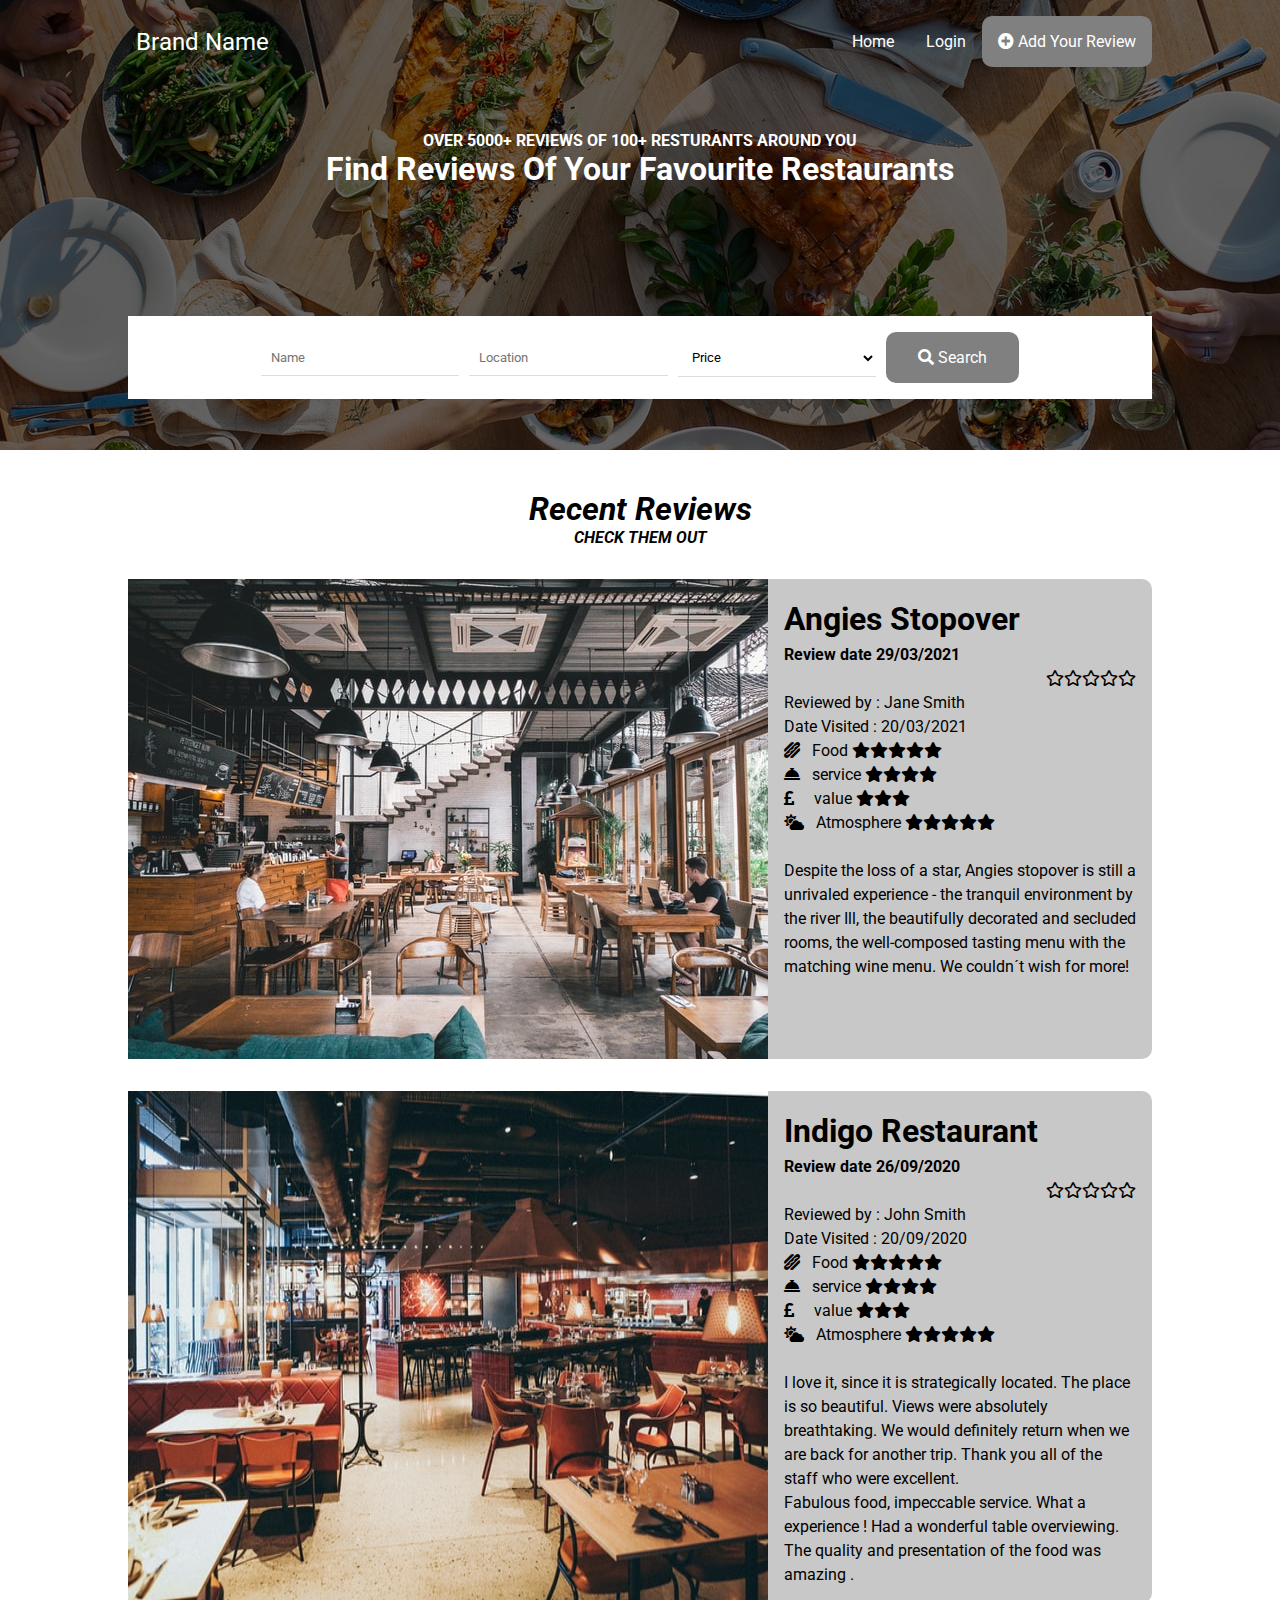
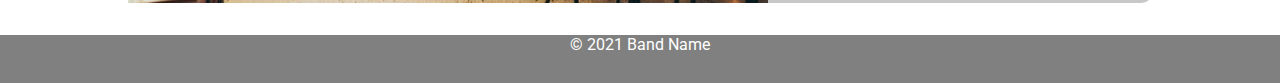
<file: index.html>
<!DOCTYPE html>
<html lang="en">
<head>
    <meta charset="UTF-8">
    <meta http-equiv="X-UA-Compatible" content="IE=edge">
    <meta name="viewport" content="width=device-width, initial-scale=1.0">
    <link rel="stylesheet" href="https://cdnjs.cloudflare.com/ajax/libs/font-awesome/5.15.3/css/all.min.css">
    <link rel="stylesheet" href="css/mainStyle.css">
    <script src="js/script.js" defer></script>
    <title>Review Site</title>
</head>
<body>
    <div class="img-container">
            <nav class="navbar main-container">
                <div class="brand-title">Brand Name</div>
                <a href="#" class="toggle-button">
                    <span class="bar"></span>
                    <span class="bar"></span>
                    <span class="bar"></span>
                </a>
                <div class="navbar-links">
                    <ul>
                        <li><a href="#">Home</a></li>
                        <li><a href="login.html">Login</a></li>
                        <li><a href="review form.html" class="btn"><i class="fas fa-plus-circle"></i>      Add Your Review</a></li>
                    </ul>
                </div>
            </nav>
            <div class="search main-container">
                <div class="herotext">
                    <h2>OVER 5000+ REVIEWS OF 100+ RESTURANTS AROUND YOU</h2>
                    <h1>Find Reviews Of Your Favourite Restaurants</h1>
                </div>
                <div class="form-wrapper">
                    <form class="form-inline" action="#">
                        <input class="inlinestyle" type="email" id="text" placeholder="Name" name="Restaurant">
                        <input class="inlinestyle" type="text" id="location" placeholder="Location" name="location">
                        <select name="price" class="inlinestyle">
                            <option selected>Price</option>
                            <option value="£10 - £50">£10 - £50</option>
                            <option value="£50 - £100">£50 - £100</option>
                            <option value="£100 - £200">£100 - £200</option>
                        </select>
                        <a href="#" class="sbtn"><i class="fas fa-search"></i></i> Search</a>
                    </form>
                </div>
            </div>
    </div>
    <div>
        <div class="card-heading">
            <h2>Recent Reviews</h2>
            <h3>CHECK THEM OUT</h3>
        </div>
        <div class="card-container sub-container">
            <img src="images/restaurant1.jpg" alt="restaurant">
            <div class="card-txt">
                <h1 class="restName">Angies Stopover</h1>
                <h4>Review date 29/03/2021</h4>
                <p class="star-rating"><i class="far fa-star"></i><i class="far fa-star"></i><i class="far fa-star"></i><i class="far fa-star"></i><i class="far fa-star"></i></p>
                <p class="reviewedBy">Reviewed by : Jane Smith</p>
                <p>Date Visited : 20/03/2021</p>
                <div class="ratings">
                <p><i class="fas fa-hotdog"></i> &nbsp; Food <i class="fas fa-star"></i><i class="fas fa-star"></i><i class="fas fa-star"></i><i class="fas fa-star"></i><i class="fas fa-star"></i></p>
                <p><i class="fas fa-concierge-bell"></i> &nbsp; service  <i class="fas fa-star"></i><i class="fas fa-star"></i><i class="fas fa-star"></i><i class="fas fa-star"></i> </p>
                <p><i class="fas fa-pound-sign"></i> &nbsp;  &nbsp; value <i class="fas fa-star"></i><i class="fas fa-star"></i><i class="fas fa-star"></i> 
                </p>
                <p><i class="fas fa-cloud-sun"></i> &nbsp; Atmosphere  <i class="fas fa-star"></i><i class="fas fa-star"></i><i class="fas fa-star"></i><i class="fas fa-star"></i><i class="fas fa-star"></i> </p>
                </div>
                <p class="restReview"> Despite the loss of a star, Angies stopover is still a unrivaled experience - the tranquil environment by the river Ill, the beautifully decorated and secluded rooms, the well-composed tasting menu with the matching wine menu. We couldn´t wish for more!
                </p>
            </div>
        </div>
        <div class="card-container sub-container">
            <img src="images/restaurant2.jpg" alt="restaurant">
            <div class="card-txt">
                <h1 class="restName">Indigo Restaurant</h1>
                <h4>Review date 26/09/2020</h4>
                <p class="star-rating"><i class="far fa-star"></i><i class="far fa-star"></i><i class="far fa-star"></i><i class="far fa-star"></i><i class="far fa-star"></i></p>
                <p class="reviewedBy">Reviewed by : John Smith</p>
                <p>Date Visited : 20/09/2020</p>
                <div class="ratings">
                <p><i class="fas fa-hotdog"></i> &nbsp; Food <i class="fas fa-star"></i><i class="fas fa-star"></i><i class="fas fa-star"></i><i class="fas fa-star"></i><i class="fas fa-star"></i></p>
                <p><i class="fas fa-concierge-bell"></i> &nbsp; service  <i class="fas fa-star"></i><i class="fas fa-star"></i><i class="fas fa-star"></i><i class="fas fa-star"></i> </p>
                <p><i class="fas fa-pound-sign"></i> &nbsp;  &nbsp; value <i class="fas fa-star"></i><i class="fas fa-star"></i><i class="fas fa-star"></i> 
                </p>
                <p><i class="fas fa-cloud-sun"></i> &nbsp; Atmosphere  <i class="fas fa-star"></i><i class="fas fa-star"></i><i class="fas fa-star"></i><i class="fas fa-star"></i><i class="fas fa-star"></i> </p>
                </div>
                <p class="restReview"> I love it, since it is strategically located. The place is so beautiful. Views were absolutely breathtaking. We would definitely return when we are back for another trip. Thank you all of the staff who were excellent.
                </p>
                <p>Fabulous food, impeccable service. What a experience ! Had a wonderful table overviewing. The quality and presentation of the food was amazing . </p>
            </div>
        </div>
    </div>
    <div class="footer">
         <p> &copy; 2021 Band Name</p>
    </div>
</body>
</html>
</file>
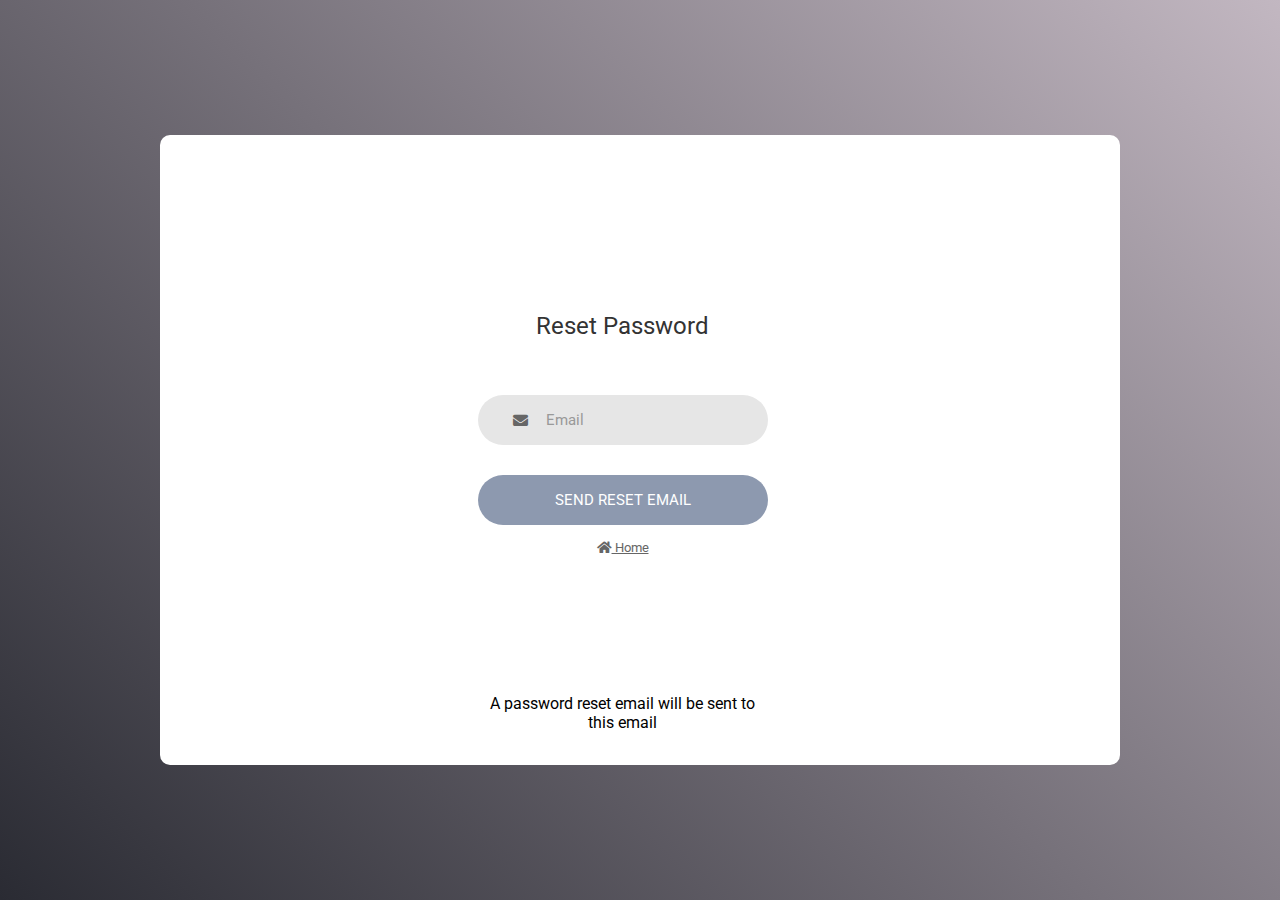
<file: forgotPassword.html>
<!DOCTYPE html>
<html lang="en">
<head>
	<title>Forgot Password</title>
	<meta charset="UTF-8">
	<meta name="viewport" content="width=device-width, initial-scale=1">
	<link rel="stylesheet" href="https://cdnjs.cloudflare.com/ajax/libs/font-awesome/5.15.3/css/all.min.css">
	<link rel="stylesheet" type="text/css" href="/css/loginFormUtil.css">
	<link rel="stylesheet" type="text/css" href="/css/loginForm.css">

</head>
<body>
	
	<div class="limiter">
		<div class="container-login100">
			<div class="wrap-login100">

				<form class="login100-form validate-form">
					<span class="login100-form-title">
						Reset Password
					</span>

					<div class="wrap-input100 validate-input" data-validate = "Valid email is required: ex@abc.xyz">
						<input class="input100" type="text" name="email" placeholder="Email">
						<span class="focus-input100"></span>
						<span class="symbol-input100">
							<i class="fa fa-envelope" aria-hidden="true"></i>
						</span>
					</div>

					
					<div class="container-login100-form-btn">
						<button class="login100-form-btn">
							Send Reset Email
						</button>
					</div>

				

					<div class="text-center p-t-12">
						<a class="txt2" href="Index.html">
							<i class="fas fa-home"></i>
							Home
						</a>
					</div>

					<div class="text-center p-t-136">
						
						A password reset email will be sent to this email
							
						</a>
					</div>
				</form>
			</div>
		</div>
	</div>

</body>
</html>
</file>
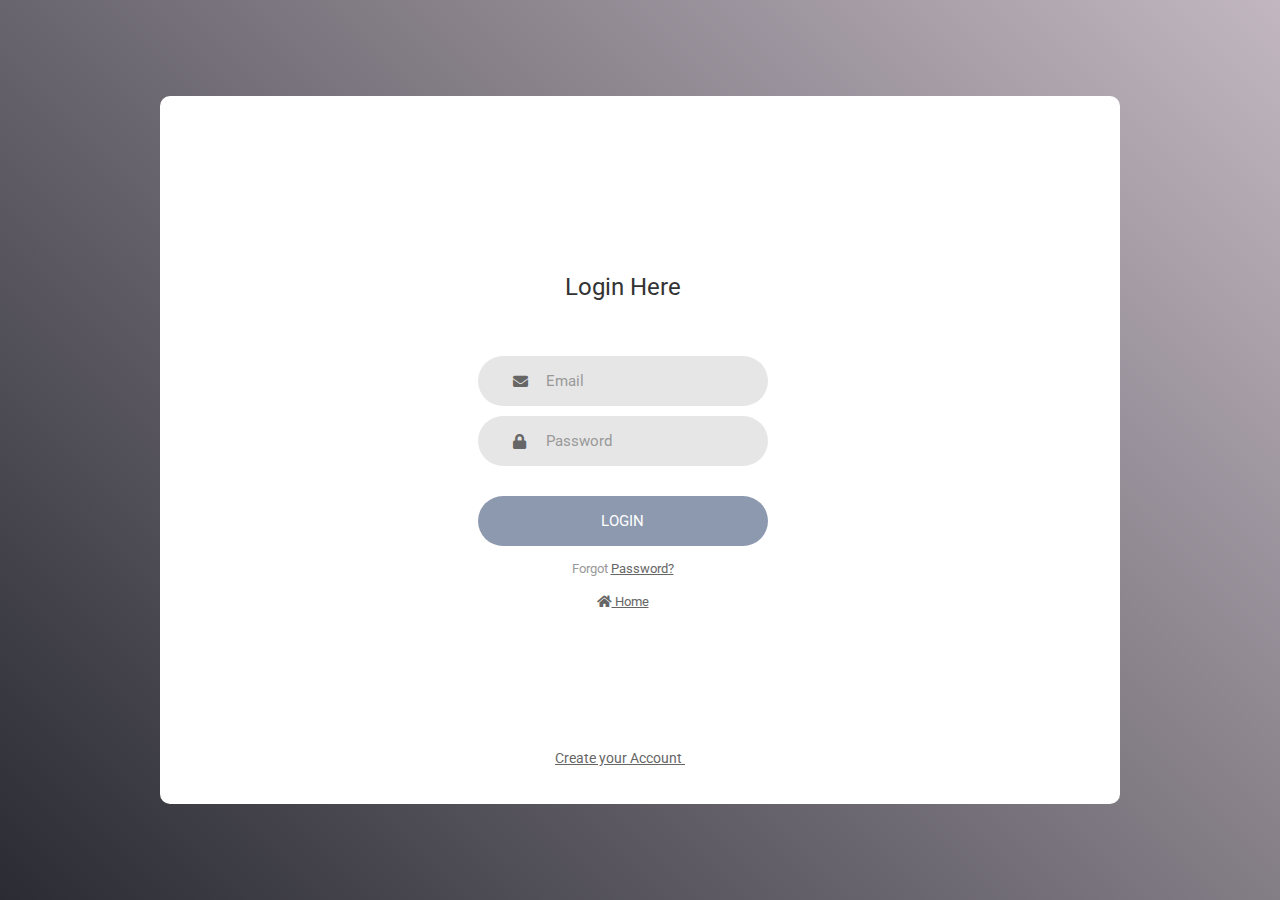
<file: login.html>
<!DOCTYPE html>
<html lang="en">
<head>
	<title>Login</title>
	<meta charset="UTF-8">
	<meta name="viewport" content="width=device-width, initial-scale=1">
	<link rel="stylesheet" href="https://cdnjs.cloudflare.com/ajax/libs/font-awesome/5.15.3/css/all.min.css">
	<link rel="stylesheet" type="text/css" href="/css/loginFormUtil.css">
	<link rel="stylesheet" type="text/css" href="/css/loginForm.css">

</head>
<body>
	
	<div class="limiter">
		<div class="container-login100">
			<div class="wrap-login100">
				<form class="login100-form validate-form">
					<span class="login100-form-title">
						Login Here
					</span>

					<div class="wrap-input100 validate-input" data-validate = "Valid email is required: ex@abc.xyz">
						<input class="input100" type="text" name="email" placeholder="Email">
						<span class="focus-input100"></span>
						<span class="symbol-input100">
							<i class="fa fa-envelope" aria-hidden="true"></i>
						</span>
					</div>

					<div class="wrap-input100 validate-input" data-validate = "Password is required">
						<input class="input100" type="password" name="pass" placeholder="Password">
						<span class="focus-input100"></span>
						<span class="symbol-input100">
							<i class="fa fa-lock" aria-hidden="true"></i>
						</span>
					</div>
					
					<div class="container-login100-form-btn">
						<button class="login100-form-btn">
							Login
						</button>
					</div>

					<div class="text-center p-t-12">
						<span class="txt1">
							Forgot
						</span>
						<a class="txt2" href="forgotPassword.html">
							Password?
						</a>
					</div>

					<div class="text-center p-t-12">
						<a class="txt2" href="Index.html">
							<i class="fas fa-home"></i>
							Home
						</a>
					</div>

					<div class="text-center p-t-136">
						<a class="txt2" href="#">
						<a href="signUp.html">	Create your Account </a>
							<i class="fa fa-long-arrow-right m-l-5" aria-hidden="true"></i>
						</a>
					</div>
				</form>
			</div>
		</div>
	</div>

</body>
</html>
</file>
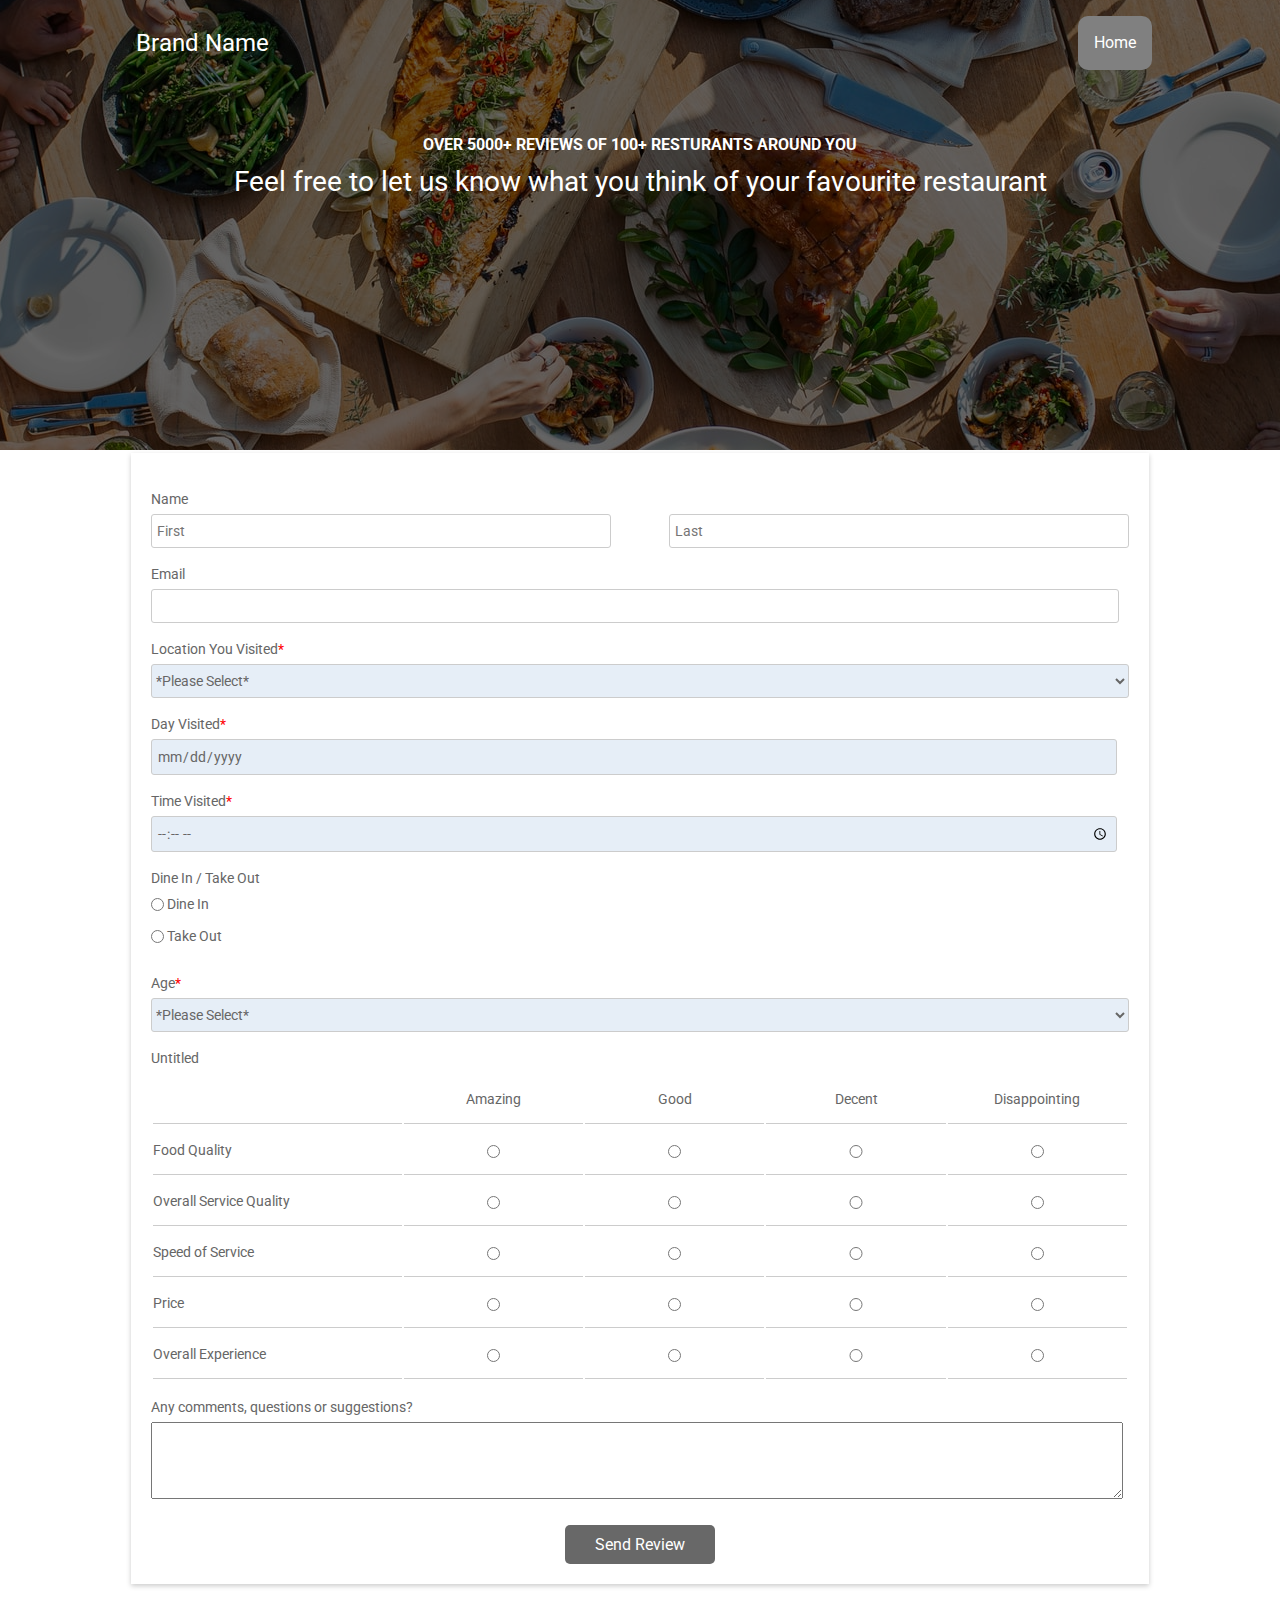
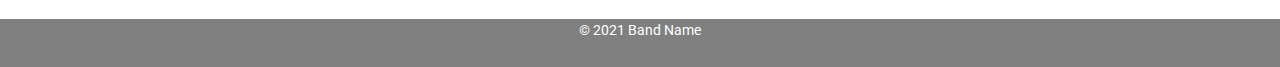
<file: review form.html>
<!DOCTYPE html>
<html>
  <head>
    <title>Review Form</title>
    <link href="https://fonts.googleapis.com/css?family=Roboto:300,400,500,700" rel="stylesheet">
    <link rel="stylesheet" href="https://use.fontawesome.com/releases/v5.5.0/css/all.css" integrity="sha384-B4dIYHKNBt8Bc12p+WXckhzcICo0wtJAoU8YZTY5qE0Id1GSseTk6S+L3BlXeVIU" crossorigin="anonymous">
    <link rel="stylesheet" href="css/mainStyle.css">
    <link rel="stylesheet" href="/css/reviewFormstyle.css">
    <script src="js/script.js" defer></script>

  </head>
  <body>
    <div class="img-container">
      <nav class="navbar main-container">
          <div class="brand-title"><a href="index.html"> Brand Name</a></div>
          <a href="#" class="toggle-button">
              <span class="bar"></span>
              <span class="bar"></span>
              <span class="bar"></span>
          </a>
          <div class="navbar-links">
              <ul>
                  <li><a href="index.html" class="btn"><i class="fas fa-home"></i>      Home</a></li>
              </ul>
          </div>
      </nav>
      <div class="herotext">
        <h2>OVER 5000+ REVIEWS OF 100+ RESTURANTS AROUND YOU</h2>
        <h1>Feel free to let us know what you think of your favourite restaurant</h1>
    </div>
    </div>
  <div class="testbox">
    <form action="/">
    
      <h4>Name</h4>
      <div class="name">
        <input type="text" name="name" placeholder="First" />
        <input type="text" name="name" placeholder="Last" />
      </div>
      <h4>Email</h4>
      <input type="text" name="name" />
      <h4>Location You Visited<span>*</span></h4>
      <select>
        <option class="disabled" value="location" disabled selected>*Please Select*</option>
        <option value="1">Location 1</option>
        <option value="2">Location 2</option>
        <option value="3">Location 3</option>
        <option value="4">Location 4</option>
        <option value="5">Location 5</option>
      </select>
      <h4>Day Visited<span>*</span></h4>
      <div class="day-visited">
        <input type="date" name="dayvisited" required/>
        <i class="fas fa-calendar-alt"></i>
      </div>
      <h4>Time Visited<span>*</span></h4>
  <div class="time-visited">
        <input type="time" name="timevisited" required/>
        <i class="fas fa-clock"></i>
      </div>
      <h4>Dine In / Take Out</h4>
      <div class="question-answer">
        <label><input type="radio" value="none" name="Dine" /> Dine In</label>
        <label><input type="radio" value="none" name="Dine" /> Take Out</label>
      </div>
      <h4>Age<span>*</span></h4>
      <select>
        <option class="disabled" value="location" disabled selected>*Please Select*</option>
        <option value="under 13">Under 13</option>
        <option value="13-17">13-17</option>
        <option value="18-24">18-24</option>
        <option value="25-34">25-34</option>
        <option value="35-44">35-44</option>
        <option value="45-54">45-54</option>
        <option value="55 or older">55 or older</option>
      </select>
      <h4>Untitled</h4>
      <table>
        <tr>
          <th class="first-col"></th>
          <th>Amazing</th>
          <th>Good</th>
          <th>Decent</th>
          <th>Disappointing</th>
        </tr>
        <tr>
          <td class="first-col">Food Quality</td>
          <td><input type="radio" value="none" name="Food" /></td>
          <td><input type="radio" value="none" name="Food" /></td>
          <td><input type="radio" value="none" name="Food" /></td>
          <td><input type="radio" value="none" name="Food" /></td>
        </tr>
        <tr>
          <td class="first-col">Overall Service Quality</td>
          <td><input type="radio" value="none" name="Service" /></td>
          <td><input type="radio" value="none" name="Service" /></td>
          <td><input type="radio" value="none" name="Service" /></td>
          <td><input type="radio" value="none" name="Service" /></td>
        </tr>
        <tr>
          <td class="first-col">Speed of Service</td>
          <td><input type="radio" value="none" name="Speed" /></td>
          <td><input type="radio" value="none" name="Speed" /></td>
          <td><input type="radio" value="none" name="Speed" /></td>
          <td><input type="radio" value="none" name="Speed" /></td>
        </tr>
        <tr>
          <td class="first-col">Price</td>
          <td><input type="radio" value="none" name="Price" /></td>
          <td><input type="radio" value="none" name="Price" /></td>
          <td><input type="radio" value="none" name="Price" /></td>
          <td><input type="radio" value="none" name="Price" /></td>
        </tr>
        <tr>
          <td class="first-col">Overall Experience</td>
          <td><input type="radio" value="none" name="Experience" /></td>
          <td><input type="radio" value="none" name="Experience" /></td>
          <td><input type="radio" value="none" name="Experience" /></td>
          <td><input type="radio" value="none" name="Experience" /></td>
        </tr>
      </table>
      <h4>Any comments, questions or suggestions?</h4>
      <textarea rows="5"></textarea>
      <div class="btn-block">
        <button type="submit" href="/">Send Review</button>
      </div>
    </form>
  </div>
  <div class="footer">
    <p> &copy; 2021 Band Name</p>
  </div>

    
  </body>
</html>
</file>
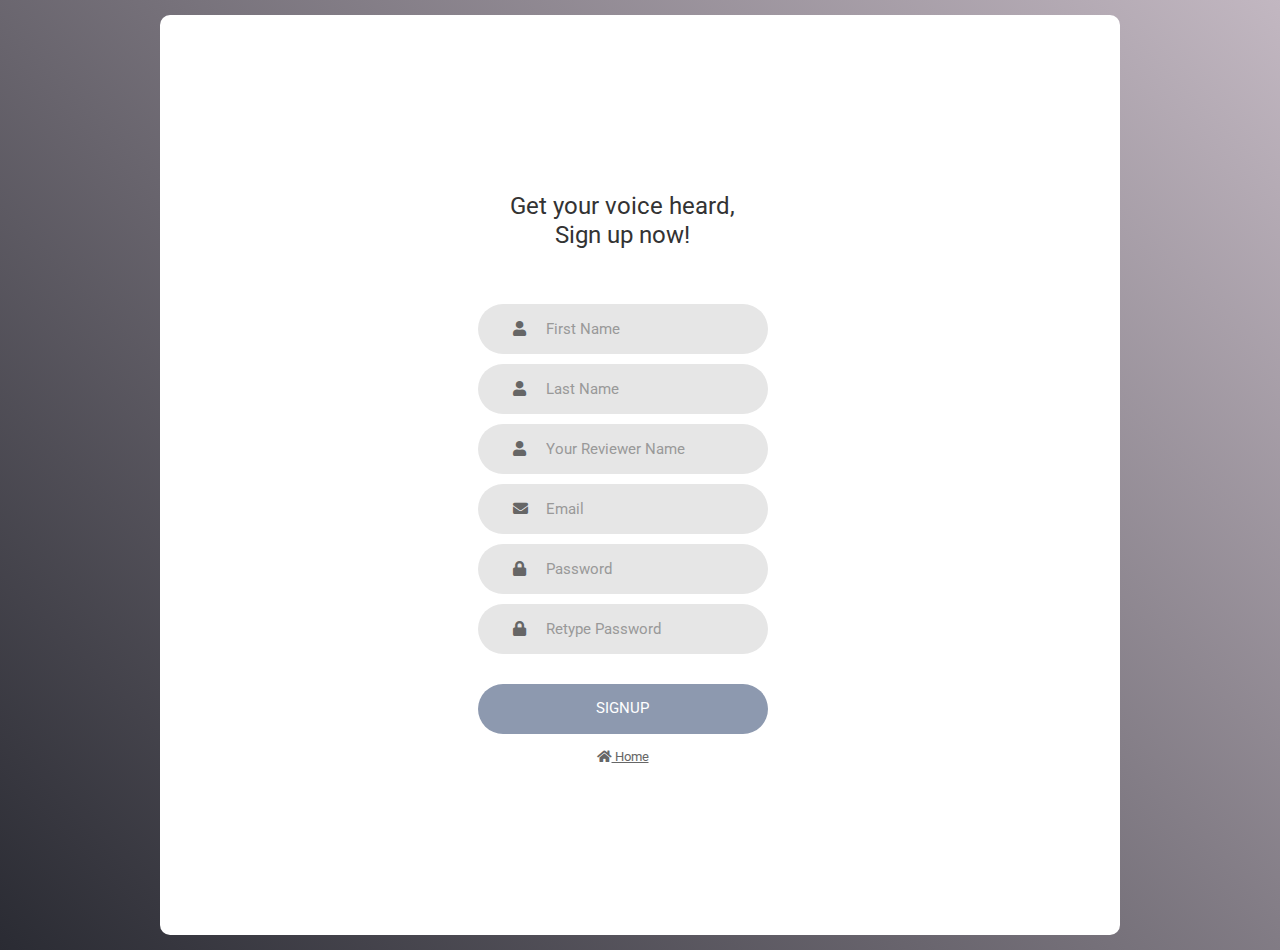
<file: signUp.html>
<!DOCTYPE html>
<html lang="en">
<head>
	<title>Sign Up</title>
	<meta charset="UTF-8">
	<meta name="viewport" content="width=device-width, initial-scale=1">
	<link rel="stylesheet" href="https://cdnjs.cloudflare.com/ajax/libs/font-awesome/5.15.3/css/all.min.css">
	<link rel="stylesheet" type="text/css" href="/css/loginFormUtil.css">
	<link rel="stylesheet" type="text/css" href="/css/loginForm.css">


</head>
<body>
	
	<div class="limiter">
		<div class="container-login100">
			<div class="wrap-login100">

				<form class="login100-form validate-form">
					<span class="login100-form-title">
						Get your voice heard, <br>
						Sign up now!
					</span>

					<div class="wrap-input100 validate-input">
						<input class="input100" type="text" name="firstName" placeholder="First Name">
						<span class="focus-input100"></span>
						<span class="symbol-input100">
							<i class="fa fa-user" aria-hidden="true"></i>
						</span>
					</div>

					<div class="wrap-input100 validate-input">
						<input class="input100" type="text" name="lastName" placeholder="Last Name">
						<span class="focus-input100"></span>
						<span class="symbol-input100">
							<i class="fa fa-user" aria-hidden="true"></i>
						</span>
					</div>

					<div class="wrap-input100 validate-input">
						<input class="input100" type="text" name="nameHandle" placeholder="Your Reviewer Name">
						<span class="focus-input100"></span>
						<span class="symbol-input100">
							<i class="fa fa-user" aria-hidden="true"></i>
						</span>
					</div>

					<div class="wrap-input100 validate-input" data-validate = "Valid email is required: ex@abc.xyz">
						<input class="input100" type="text" name="email" placeholder="Email">
						<span class="focus-input100"></span>
						<span class="symbol-input100">
							<i class="fa fa-envelope" aria-hidden="true"></i>
						</span>
					</div>

					<div class="wrap-input100 validate-input" data-validate = "Password is required">
						<input class="input100" type="password" name="pass" placeholder="Password">
						<span class="focus-input100"></span>
						<span class="symbol-input100">
							<i class="fa fa-lock" aria-hidden="true"></i>
						</span>
					</div>

					<div class="wrap-input100 validate-input" data-validate = "Password is required">
						<input class="input100" type="password" name="pass" placeholder="Retype Password">
						<span class="focus-input100"></span>
						<span class="symbol-input100">
							<i class="fa fa-lock" aria-hidden="true"></i>
						</span>
					</div>
					
					<div class="container-login100-form-btn">
						<button class="login100-form-btn">
							Signup
						</button>
					</div>

					<div class="text-center p-t-12">
						<a class="txt2" href="Index.html">
							<i class="fas fa-home"></i>
							Home
						</a>
					</div>

					<div class="text-center p-t-136">
					</div>
				</form>
			</div>
		</div>
	</div>

</body>
</html>
</file>
<file: css/mainStyle.css>
@import url('https://fonts.googleapis.com/css2?family=Roboto&display=swap');

* {
    margin: 0;
    padding: 0;
    box-sizing: border-box;
    font-family: 'Roboto', sans-serif;
}

.img-container {
    background: rgba(0, 0, 0, 0.6) url(/images/lunchtable.jpg);
    background-position: center;
    background-blend-mode: darken;
    height: 50vh;
}

.navbar {
    display: flex;
    justify-content: space-between;
    align-items: center;
    color: white;
    position: relative;
    top: 1rem;
    
}

.brand-title {
    font-size: 1.5rem;
    margin: .5rem;
    color:white;
}

.navbar .brand-title a {
    text-decoration: none;
    color: white;
}

.navbar-links ul {
    display: flex;
}

.navbar-links li {
    list-style: none;
}

.navbar-links li a {
    text-decoration: none;
    color: white;
    padding: 1rem;
    display: block;
}

.navbar-links li a:hover {
    color: #888888;
}

.btn {
    background-color: grey;
    padding : 0 1rem;
    border-radius: 10px;
    font-size: 1rem;
    color: white;
    transition: .7s;
}


.sbtn {
    background-color: grey;
    padding: 1rem 2rem;
    border-radius: 10px;
}

.form-inline a {
    text-decoration: none;
    color: white;

}

.sbtn:hover {
    background-color:#888888;
}


.btn:hover {
    background-color: white;
    color: grey;
}

.herotext h2, .herotext h1 {
    color: white;
}

.herotext h2 {
    font-size: 1rem;
}

.toggle-button {
    position: absolute;
    top: .75rem;
    right: 1rem;
    display: none;
    flex-direction: column;
    justify-content: space-between;
    width: 30px;
    height: 21px;
}

.toggle-button .bar {
    height : 3px;
    width : 100%;
    background-color: white;
    border-radius: 10px;
}

.herotext {
    display: flex;
    flex-direction: column;
    align-items:center;
    margin-top: 5rem;
}

.from-wrapper {
    padding: 2rem;
    background-color: white;
    border-radius: 20px;
}

form {
    margin-top: 8rem;
    padding: 1rem;
    background-color: white;
}

.form-inline {
    display: flex;
    flex-flow: row wrap;
    justify-content: center;
    align-items: center; 
}

.form-inline .inlinestyle {
    vertical-align: middle;
    margin: 5px 10px 5px 0;
    padding: 10px;
    background-color: #fff;
    border: 1px solid #ddd;
    width: 20%;
    border-top-style: hidden;
    border-right-style: hidden;
    border-left-style: hidden;
    border-bottom-style: groove;  
}

input:focus, select:focus {
    outline: none;
}

.from-wrapper {
    padding: 2rem;
    background-color: white;
    border-radius: 20px;
}

/* horizontal card */

.card-heading {
    margin-top: 2rem;
    display: flex;
    flex-direction: column;
    align-items: center;
    font-style: italic;
}

.card-heading h2 {
    font-size: 2rem;
    margin-top: .5rem;
}

.card-heading h3 {
    font-size: 1rem;
}

.card-container {
    margin-top: 2rem;
    background-color:#c8c8c8;
    display: flex;
}

.card-txt {
    padding: 1rem;
    line-height: 1.5;
    display: flex;
    flex-direction: column;
}

.star-rating {
    align-self: flex-end;
}

.reviewedby {
    align-self : flex-start;
}

.restReview {
    margin-top: 1.5rem;
}






@media (min-width: 1200px) {
    .main-container, .sub-container, .testbox {
        width: 80%;
        margin: 0 auto;
        border-radius: 10px;
    }

    .sub-container {
        margin-top: 2rem;
    }

}

@media (min-width: 600px) and (max-width: 1200px) {
    .navbar {
        width: 80%
    }
}

@media (max-width: 600px) {
    .toggle-button {
        display: flex;
    }
    
    .navbar-links {
        display: none;
        width: 100%;
    }

    .navbar {
        flex-direction : column;
        align-items: flex-start;
    }

    .navbar-links ul {
        flex-direction: column;
        width: 100%;
    }

    .navbar-links ul a:hover {
        color: #e8e8e8;
        background-color: #696969;
    }

    .navbar-links li {
        text-align: center;
    }

    .navbar-links li a {
        padding: .5rem 1rem;
    }

    .navbar-links.active{
        display: flex;
    }

    .card-container {
        flex-direction: column;
    }
}

.footer {
    margin-top: 2rem;
    position: relative;
    left: 0;
    bottom: 0;
    width: 100%;
    height: 3rem;
    background-color: gray;
    color: white;
    text-align: center;
 }
</file>
<file: css/loginFormUtil.css>
/*[ FONT SIZE ]
///////////////////////////////////////////////////////////
*/
.fs-1 {font-size: 1px;}
.fs-2 {font-size: 2px;}
.fs-3 {font-size: 3px;}
.fs-4 {font-size: 4px;}
.fs-5 {font-size: 5px;}
.fs-6 {font-size: 6px;}
.fs-7 {font-size: 7px;}
.fs-8 {font-size: 8px;}
.fs-9 {font-size: 9px;}
.fs-10 {font-size: 10px;}
.fs-11 {font-size: 11px;}
.fs-12 {font-size: 12px;}
.fs-13 {font-size: 13px;}
.fs-14 {font-size: 14px;}
.fs-15 {font-size: 15px;}
.fs-16 {font-size: 16px;}
.fs-17 {font-size: 17px;}
.fs-18 {font-size: 18px;}
.fs-19 {font-size: 19px;}
.fs-20 {font-size: 20px;}
.fs-21 {font-size: 21px;}
.fs-22 {font-size: 22px;}
.fs-23 {font-size: 23px;}
.fs-24 {font-size: 24px;}
.fs-25 {font-size: 25px;}
.fs-26 {font-size: 26px;}
.fs-27 {font-size: 27px;}
.fs-28 {font-size: 28px;}
.fs-29 {font-size: 29px;}
.fs-30 {font-size: 30px;}
.fs-31 {font-size: 31px;}
.fs-32 {font-size: 32px;}
.fs-33 {font-size: 33px;}
.fs-34 {font-size: 34px;}
.fs-35 {font-size: 35px;}
.fs-36 {font-size: 36px;}
.fs-37 {font-size: 37px;}
.fs-38 {font-size: 38px;}
.fs-39 {font-size: 39px;}
.fs-40 {font-size: 40px;}
.fs-41 {font-size: 41px;}
.fs-42 {font-size: 42px;}
.fs-43 {font-size: 43px;}
.fs-44 {font-size: 44px;}
.fs-45 {font-size: 45px;}
.fs-46 {font-size: 46px;}
.fs-47 {font-size: 47px;}
.fs-48 {font-size: 48px;}
.fs-49 {font-size: 49px;}
.fs-50 {font-size: 50px;}
.fs-51 {font-size: 51px;}
.fs-52 {font-size: 52px;}
.fs-53 {font-size: 53px;}
.fs-54 {font-size: 54px;}
.fs-55 {font-size: 55px;}
.fs-56 {font-size: 56px;}
.fs-57 {font-size: 57px;}
.fs-58 {font-size: 58px;}
.fs-59 {font-size: 59px;}
.fs-60 {font-size: 60px;}
.fs-61 {font-size: 61px;}
.fs-62 {font-size: 62px;}
.fs-63 {font-size: 63px;}
.fs-64 {font-size: 64px;}
.fs-65 {font-size: 65px;}
.fs-66 {font-size: 66px;}
.fs-67 {font-size: 67px;}
.fs-68 {font-size: 68px;}
.fs-69 {font-size: 69px;}
.fs-70 {font-size: 70px;}
.fs-71 {font-size: 71px;}
.fs-72 {font-size: 72px;}
.fs-73 {font-size: 73px;}
.fs-74 {font-size: 74px;}
.fs-75 {font-size: 75px;}
.fs-76 {font-size: 76px;}
.fs-77 {font-size: 77px;}
.fs-78 {font-size: 78px;}
.fs-79 {font-size: 79px;}
.fs-80 {font-size: 80px;}
.fs-81 {font-size: 81px;}
.fs-82 {font-size: 82px;}
.fs-83 {font-size: 83px;}
.fs-84 {font-size: 84px;}
.fs-85 {font-size: 85px;}
.fs-86 {font-size: 86px;}
.fs-87 {font-size: 87px;}
.fs-88 {font-size: 88px;}
.fs-89 {font-size: 89px;}
.fs-90 {font-size: 90px;}
.fs-91 {font-size: 91px;}
.fs-92 {font-size: 92px;}
.fs-93 {font-size: 93px;}
.fs-94 {font-size: 94px;}
.fs-95 {font-size: 95px;}
.fs-96 {font-size: 96px;}
.fs-97 {font-size: 97px;}
.fs-98 {font-size: 98px;}
.fs-99 {font-size: 99px;}
.fs-100 {font-size: 100px;}
.fs-101 {font-size: 101px;}
.fs-102 {font-size: 102px;}
.fs-103 {font-size: 103px;}
.fs-104 {font-size: 104px;}
.fs-105 {font-size: 105px;}
.fs-106 {font-size: 106px;}
.fs-107 {font-size: 107px;}
.fs-108 {font-size: 108px;}
.fs-109 {font-size: 109px;}
.fs-110 {font-size: 110px;}
.fs-111 {font-size: 111px;}
.fs-112 {font-size: 112px;}
.fs-113 {font-size: 113px;}
.fs-114 {font-size: 114px;}
.fs-115 {font-size: 115px;}
.fs-116 {font-size: 116px;}
.fs-117 {font-size: 117px;}
.fs-118 {font-size: 118px;}
.fs-119 {font-size: 119px;}
.fs-120 {font-size: 120px;}
.fs-121 {font-size: 121px;}
.fs-122 {font-size: 122px;}
.fs-123 {font-size: 123px;}
.fs-124 {font-size: 124px;}
.fs-125 {font-size: 125px;}
.fs-126 {font-size: 126px;}
.fs-127 {font-size: 127px;}
.fs-128 {font-size: 128px;}
.fs-129 {font-size: 129px;}
.fs-130 {font-size: 130px;}
.fs-131 {font-size: 131px;}
.fs-132 {font-size: 132px;}
.fs-133 {font-size: 133px;}
.fs-134 {font-size: 134px;}
.fs-135 {font-size: 135px;}
.fs-136 {font-size: 136px;}
.fs-137 {font-size: 137px;}
.fs-138 {font-size: 138px;}
.fs-139 {font-size: 139px;}
.fs-140 {font-size: 140px;}
.fs-141 {font-size: 141px;}
.fs-142 {font-size: 142px;}
.fs-143 {font-size: 143px;}
.fs-144 {font-size: 144px;}
.fs-145 {font-size: 145px;}
.fs-146 {font-size: 146px;}
.fs-147 {font-size: 147px;}
.fs-148 {font-size: 148px;}
.fs-149 {font-size: 149px;}
.fs-150 {font-size: 150px;}
.fs-151 {font-size: 151px;}
.fs-152 {font-size: 152px;}
.fs-153 {font-size: 153px;}
.fs-154 {font-size: 154px;}
.fs-155 {font-size: 155px;}
.fs-156 {font-size: 156px;}
.fs-157 {font-size: 157px;}
.fs-158 {font-size: 158px;}
.fs-159 {font-size: 159px;}
.fs-160 {font-size: 160px;}
.fs-161 {font-size: 161px;}
.fs-162 {font-size: 162px;}
.fs-163 {font-size: 163px;}
.fs-164 {font-size: 164px;}
.fs-165 {font-size: 165px;}
.fs-166 {font-size: 166px;}
.fs-167 {font-size: 167px;}
.fs-168 {font-size: 168px;}
.fs-169 {font-size: 169px;}
.fs-170 {font-size: 170px;}
.fs-171 {font-size: 171px;}
.fs-172 {font-size: 172px;}
.fs-173 {font-size: 173px;}
.fs-174 {font-size: 174px;}
.fs-175 {font-size: 175px;}
.fs-176 {font-size: 176px;}
.fs-177 {font-size: 177px;}
.fs-178 {font-size: 178px;}
.fs-179 {font-size: 179px;}
.fs-180 {font-size: 180px;}
.fs-181 {font-size: 181px;}
.fs-182 {font-size: 182px;}
.fs-183 {font-size: 183px;}
.fs-184 {font-size: 184px;}
.fs-185 {font-size: 185px;}
.fs-186 {font-size: 186px;}
.fs-187 {font-size: 187px;}
.fs-188 {font-size: 188px;}
.fs-189 {font-size: 189px;}
.fs-190 {font-size: 190px;}
.fs-191 {font-size: 191px;}
.fs-192 {font-size: 192px;}
.fs-193 {font-size: 193px;}
.fs-194 {font-size: 194px;}
.fs-195 {font-size: 195px;}
.fs-196 {font-size: 196px;}
.fs-197 {font-size: 197px;}
.fs-198 {font-size: 198px;}
.fs-199 {font-size: 199px;}
.fs-200 {font-size: 200px;}

/*[ PADDING ]
///////////////////////////////////////////////////////////
*/
.p-t-0 {padding-top: 0px;}
.p-t-1 {padding-top: 1px;}
.p-t-2 {padding-top: 2px;}
.p-t-3 {padding-top: 3px;}
.p-t-4 {padding-top: 4px;}
.p-t-5 {padding-top: 5px;}
.p-t-6 {padding-top: 6px;}
.p-t-7 {padding-top: 7px;}
.p-t-8 {padding-top: 8px;}
.p-t-9 {padding-top: 9px;}
.p-t-10 {padding-top: 10px;}
.p-t-11 {padding-top: 11px;}
.p-t-12 {padding-top: 12px;}
.p-t-13 {padding-top: 13px;}
.p-t-14 {padding-top: 14px;}
.p-t-15 {padding-top: 15px;}
.p-t-16 {padding-top: 16px;}
.p-t-17 {padding-top: 17px;}
.p-t-18 {padding-top: 18px;}
.p-t-19 {padding-top: 19px;}
.p-t-20 {padding-top: 20px;}
.p-t-21 {padding-top: 21px;}
.p-t-22 {padding-top: 22px;}
.p-t-23 {padding-top: 23px;}
.p-t-24 {padding-top: 24px;}
.p-t-25 {padding-top: 25px;}
.p-t-26 {padding-top: 26px;}
.p-t-27 {padding-top: 27px;}
.p-t-28 {padding-top: 28px;}
.p-t-29 {padding-top: 29px;}
.p-t-30 {padding-top: 30px;}
.p-t-31 {padding-top: 31px;}
.p-t-32 {padding-top: 32px;}
.p-t-33 {padding-top: 33px;}
.p-t-34 {padding-top: 34px;}
.p-t-35 {padding-top: 35px;}
.p-t-36 {padding-top: 36px;}
.p-t-37 {padding-top: 37px;}
.p-t-38 {padding-top: 38px;}
.p-t-39 {padding-top: 39px;}
.p-t-40 {padding-top: 40px;}
.p-t-41 {padding-top: 41px;}
.p-t-42 {padding-top: 42px;}
.p-t-43 {padding-top: 43px;}
.p-t-44 {padding-top: 44px;}
.p-t-45 {padding-top: 45px;}
.p-t-46 {padding-top: 46px;}
.p-t-47 {padding-top: 47px;}
.p-t-48 {padding-top: 48px;}
.p-t-49 {padding-top: 49px;}
.p-t-50 {padding-top: 50px;}
.p-t-51 {padding-top: 51px;}
.p-t-52 {padding-top: 52px;}
.p-t-53 {padding-top: 53px;}
.p-t-54 {padding-top: 54px;}
.p-t-55 {padding-top: 55px;}
.p-t-56 {padding-top: 56px;}
.p-t-57 {padding-top: 57px;}
.p-t-58 {padding-top: 58px;}
.p-t-59 {padding-top: 59px;}
.p-t-60 {padding-top: 60px;}
.p-t-61 {padding-top: 61px;}
.p-t-62 {padding-top: 62px;}
.p-t-63 {padding-top: 63px;}
.p-t-64 {padding-top: 64px;}
.p-t-65 {padding-top: 65px;}
.p-t-66 {padding-top: 66px;}
.p-t-67 {padding-top: 67px;}
.p-t-68 {padding-top: 68px;}
.p-t-69 {padding-top: 69px;}
.p-t-70 {padding-top: 70px;}
.p-t-71 {padding-top: 71px;}
.p-t-72 {padding-top: 72px;}
.p-t-73 {padding-top: 73px;}
.p-t-74 {padding-top: 74px;}
.p-t-75 {padding-top: 75px;}
.p-t-76 {padding-top: 76px;}
.p-t-77 {padding-top: 77px;}
.p-t-78 {padding-top: 78px;}
.p-t-79 {padding-top: 79px;}
.p-t-80 {padding-top: 80px;}
.p-t-81 {padding-top: 81px;}
.p-t-82 {padding-top: 82px;}
.p-t-83 {padding-top: 83px;}
.p-t-84 {padding-top: 84px;}
.p-t-85 {padding-top: 85px;}
.p-t-86 {padding-top: 86px;}
.p-t-87 {padding-top: 87px;}
.p-t-88 {padding-top: 88px;}
.p-t-89 {padding-top: 89px;}
.p-t-90 {padding-top: 90px;}
.p-t-91 {padding-top: 91px;}
.p-t-92 {padding-top: 92px;}
.p-t-93 {padding-top: 93px;}
.p-t-94 {padding-top: 94px;}
.p-t-95 {padding-top: 95px;}
.p-t-96 {padding-top: 96px;}
.p-t-97 {padding-top: 97px;}
.p-t-98 {padding-top: 98px;}
.p-t-99 {padding-top: 99px;}
.p-t-100 {padding-top: 100px;}
.p-t-101 {padding-top: 101px;}
.p-t-102 {padding-top: 102px;}
.p-t-103 {padding-top: 103px;}
.p-t-104 {padding-top: 104px;}
.p-t-105 {padding-top: 105px;}
.p-t-106 {padding-top: 106px;}
.p-t-107 {padding-top: 107px;}
.p-t-108 {padding-top: 108px;}
.p-t-109 {padding-top: 109px;}
.p-t-110 {padding-top: 110px;}
.p-t-111 {padding-top: 111px;}
.p-t-112 {padding-top: 112px;}
.p-t-113 {padding-top: 113px;}
.p-t-114 {padding-top: 114px;}
.p-t-115 {padding-top: 115px;}
.p-t-116 {padding-top: 116px;}
.p-t-117 {padding-top: 117px;}
.p-t-118 {padding-top: 118px;}
.p-t-119 {padding-top: 119px;}
.p-t-120 {padding-top: 120px;}
.p-t-121 {padding-top: 121px;}
.p-t-122 {padding-top: 122px;}
.p-t-123 {padding-top: 123px;}
.p-t-124 {padding-top: 124px;}
.p-t-125 {padding-top: 125px;}
.p-t-126 {padding-top: 126px;}
.p-t-127 {padding-top: 127px;}
.p-t-128 {padding-top: 128px;}
.p-t-129 {padding-top: 129px;}
.p-t-130 {padding-top: 130px;}
.p-t-131 {padding-top: 131px;}
.p-t-132 {padding-top: 132px;}
.p-t-133 {padding-top: 133px;}
.p-t-134 {padding-top: 134px;}
.p-t-135 {padding-top: 135px;}
.p-t-136 {padding-top: 136px;}
.p-t-137 {padding-top: 137px;}
.p-t-138 {padding-top: 138px;}
.p-t-139 {padding-top: 139px;}
.p-t-140 {padding-top: 140px;}
.p-t-141 {padding-top: 141px;}
.p-t-142 {padding-top: 142px;}
.p-t-143 {padding-top: 143px;}
.p-t-144 {padding-top: 144px;}
.p-t-145 {padding-top: 145px;}
.p-t-146 {padding-top: 146px;}
.p-t-147 {padding-top: 147px;}
.p-t-148 {padding-top: 148px;}
.p-t-149 {padding-top: 149px;}
.p-t-150 {padding-top: 150px;}
.p-t-151 {padding-top: 151px;}
.p-t-152 {padding-top: 152px;}
.p-t-153 {padding-top: 153px;}
.p-t-154 {padding-top: 154px;}
.p-t-155 {padding-top: 155px;}
.p-t-156 {padding-top: 156px;}
.p-t-157 {padding-top: 157px;}
.p-t-158 {padding-top: 158px;}
.p-t-159 {padding-top: 159px;}
.p-t-160 {padding-top: 160px;}
.p-t-161 {padding-top: 161px;}
.p-t-162 {padding-top: 162px;}
.p-t-163 {padding-top: 163px;}
.p-t-164 {padding-top: 164px;}
.p-t-165 {padding-top: 165px;}
.p-t-166 {padding-top: 166px;}
.p-t-167 {padding-top: 167px;}
.p-t-168 {padding-top: 168px;}
.p-t-169 {padding-top: 169px;}
.p-t-170 {padding-top: 170px;}
.p-t-171 {padding-top: 171px;}
.p-t-172 {padding-top: 172px;}
.p-t-173 {padding-top: 173px;}
.p-t-174 {padding-top: 174px;}
.p-t-175 {padding-top: 175px;}
.p-t-176 {padding-top: 176px;}
.p-t-177 {padding-top: 177px;}
.p-t-178 {padding-top: 178px;}
.p-t-179 {padding-top: 179px;}
.p-t-180 {padding-top: 180px;}
.p-t-181 {padding-top: 181px;}
.p-t-182 {padding-top: 182px;}
.p-t-183 {padding-top: 183px;}
.p-t-184 {padding-top: 184px;}
.p-t-185 {padding-top: 185px;}
.p-t-186 {padding-top: 186px;}
.p-t-187 {padding-top: 187px;}
.p-t-188 {padding-top: 188px;}
.p-t-189 {padding-top: 189px;}
.p-t-190 {padding-top: 190px;}
.p-t-191 {padding-top: 191px;}
.p-t-192 {padding-top: 192px;}
.p-t-193 {padding-top: 193px;}
.p-t-194 {padding-top: 194px;}
.p-t-195 {padding-top: 195px;}
.p-t-196 {padding-top: 196px;}
.p-t-197 {padding-top: 197px;}
.p-t-198 {padding-top: 198px;}
.p-t-199 {padding-top: 199px;}
.p-t-200 {padding-top: 200px;}
.p-t-201 {padding-top: 201px;}
.p-t-202 {padding-top: 202px;}
.p-t-203 {padding-top: 203px;}
.p-t-204 {padding-top: 204px;}
.p-t-205 {padding-top: 205px;}
.p-t-206 {padding-top: 206px;}
.p-t-207 {padding-top: 207px;}
.p-t-208 {padding-top: 208px;}
.p-t-209 {padding-top: 209px;}
.p-t-210 {padding-top: 210px;}
.p-t-211 {padding-top: 211px;}
.p-t-212 {padding-top: 212px;}
.p-t-213 {padding-top: 213px;}
.p-t-214 {padding-top: 214px;}
.p-t-215 {padding-top: 215px;}
.p-t-216 {padding-top: 216px;}
.p-t-217 {padding-top: 217px;}
.p-t-218 {padding-top: 218px;}
.p-t-219 {padding-top: 219px;}
.p-t-220 {padding-top: 220px;}
.p-t-221 {padding-top: 221px;}
.p-t-222 {padding-top: 222px;}
.p-t-223 {padding-top: 223px;}
.p-t-224 {padding-top: 224px;}
.p-t-225 {padding-top: 225px;}
.p-t-226 {padding-top: 226px;}
.p-t-227 {padding-top: 227px;}
.p-t-228 {padding-top: 228px;}
.p-t-229 {padding-top: 229px;}
.p-t-230 {padding-top: 230px;}
.p-t-231 {padding-top: 231px;}
.p-t-232 {padding-top: 232px;}
.p-t-233 {padding-top: 233px;}
.p-t-234 {padding-top: 234px;}
.p-t-235 {padding-top: 235px;}
.p-t-236 {padding-top: 236px;}
.p-t-237 {padding-top: 237px;}
.p-t-238 {padding-top: 238px;}
.p-t-239 {padding-top: 239px;}
.p-t-240 {padding-top: 240px;}
.p-t-241 {padding-top: 241px;}
.p-t-242 {padding-top: 242px;}
.p-t-243 {padding-top: 243px;}
.p-t-244 {padding-top: 244px;}
.p-t-245 {padding-top: 245px;}
.p-t-246 {padding-top: 246px;}
.p-t-247 {padding-top: 247px;}
.p-t-248 {padding-top: 248px;}
.p-t-249 {padding-top: 249px;}
.p-t-250 {padding-top: 250px;}
.p-b-0 {padding-bottom: 0px;}
.p-b-1 {padding-bottom: 1px;}
.p-b-2 {padding-bottom: 2px;}
.p-b-3 {padding-bottom: 3px;}
.p-b-4 {padding-bottom: 4px;}
.p-b-5 {padding-bottom: 5px;}
.p-b-6 {padding-bottom: 6px;}
.p-b-7 {padding-bottom: 7px;}
.p-b-8 {padding-bottom: 8px;}
.p-b-9 {padding-bottom: 9px;}
.p-b-10 {padding-bottom: 10px;}
.p-b-11 {padding-bottom: 11px;}
.p-b-12 {padding-bottom: 12px;}
.p-b-13 {padding-bottom: 13px;}
.p-b-14 {padding-bottom: 14px;}
.p-b-15 {padding-bottom: 15px;}
.p-b-16 {padding-bottom: 16px;}
.p-b-17 {padding-bottom: 17px;}
.p-b-18 {padding-bottom: 18px;}
.p-b-19 {padding-bottom: 19px;}
.p-b-20 {padding-bottom: 20px;}
.p-b-21 {padding-bottom: 21px;}
.p-b-22 {padding-bottom: 22px;}
.p-b-23 {padding-bottom: 23px;}
.p-b-24 {padding-bottom: 24px;}
.p-b-25 {padding-bottom: 25px;}
.p-b-26 {padding-bottom: 26px;}
.p-b-27 {padding-bottom: 27px;}
.p-b-28 {padding-bottom: 28px;}
.p-b-29 {padding-bottom: 29px;}
.p-b-30 {padding-bottom: 30px;}
.p-b-31 {padding-bottom: 31px;}
.p-b-32 {padding-bottom: 32px;}
.p-b-33 {padding-bottom: 33px;}
.p-b-34 {padding-bottom: 34px;}
.p-b-35 {padding-bottom: 35px;}
.p-b-36 {padding-bottom: 36px;}
.p-b-37 {padding-bottom: 37px;}
.p-b-38 {padding-bottom: 38px;}
.p-b-39 {padding-bottom: 39px;}
.p-b-40 {padding-bottom: 40px;}
.p-b-41 {padding-bottom: 41px;}
.p-b-42 {padding-bottom: 42px;}
.p-b-43 {padding-bottom: 43px;}
.p-b-44 {padding-bottom: 44px;}
.p-b-45 {padding-bottom: 45px;}
.p-b-46 {padding-bottom: 46px;}
.p-b-47 {padding-bottom: 47px;}
.p-b-48 {padding-bottom: 48px;}
.p-b-49 {padding-bottom: 49px;}
.p-b-50 {padding-bottom: 50px;}
.p-b-51 {padding-bottom: 51px;}
.p-b-52 {padding-bottom: 52px;}
.p-b-53 {padding-bottom: 53px;}
.p-b-54 {padding-bottom: 54px;}
.p-b-55 {padding-bottom: 55px;}
.p-b-56 {padding-bottom: 56px;}
.p-b-57 {padding-bottom: 57px;}
.p-b-58 {padding-bottom: 58px;}
.p-b-59 {padding-bottom: 59px;}
.p-b-60 {padding-bottom: 60px;}
.p-b-61 {padding-bottom: 61px;}
.p-b-62 {padding-bottom: 62px;}
.p-b-63 {padding-bottom: 63px;}
.p-b-64 {padding-bottom: 64px;}
.p-b-65 {padding-bottom: 65px;}
.p-b-66 {padding-bottom: 66px;}
.p-b-67 {padding-bottom: 67px;}
.p-b-68 {padding-bottom: 68px;}
.p-b-69 {padding-bottom: 69px;}
.p-b-70 {padding-bottom: 70px;}
.p-b-71 {padding-bottom: 71px;}
.p-b-72 {padding-bottom: 72px;}
.p-b-73 {padding-bottom: 73px;}
.p-b-74 {padding-bottom: 74px;}
.p-b-75 {padding-bottom: 75px;}
.p-b-76 {padding-bottom: 76px;}
.p-b-77 {padding-bottom: 77px;}
.p-b-78 {padding-bottom: 78px;}
.p-b-79 {padding-bottom: 79px;}
.p-b-80 {padding-bottom: 80px;}
.p-b-81 {padding-bottom: 81px;}
.p-b-82 {padding-bottom: 82px;}
.p-b-83 {padding-bottom: 83px;}
.p-b-84 {padding-bottom: 84px;}
.p-b-85 {padding-bottom: 85px;}
.p-b-86 {padding-bottom: 86px;}
.p-b-87 {padding-bottom: 87px;}
.p-b-88 {padding-bottom: 88px;}
.p-b-89 {padding-bottom: 89px;}
.p-b-90 {padding-bottom: 90px;}
.p-b-91 {padding-bottom: 91px;}
.p-b-92 {padding-bottom: 92px;}
.p-b-93 {padding-bottom: 93px;}
.p-b-94 {padding-bottom: 94px;}
.p-b-95 {padding-bottom: 95px;}
.p-b-96 {padding-bottom: 96px;}
.p-b-97 {padding-bottom: 97px;}
.p-b-98 {padding-bottom: 98px;}
.p-b-99 {padding-bottom: 99px;}
.p-b-100 {padding-bottom: 100px;}
.p-b-101 {padding-bottom: 101px;}
.p-b-102 {padding-bottom: 102px;}
.p-b-103 {padding-bottom: 103px;}
.p-b-104 {padding-bottom: 104px;}
.p-b-105 {padding-bottom: 105px;}
.p-b-106 {padding-bottom: 106px;}
.p-b-107 {padding-bottom: 107px;}
.p-b-108 {padding-bottom: 108px;}
.p-b-109 {padding-bottom: 109px;}
.p-b-110 {padding-bottom: 110px;}
.p-b-111 {padding-bottom: 111px;}
.p-b-112 {padding-bottom: 112px;}
.p-b-113 {padding-bottom: 113px;}
.p-b-114 {padding-bottom: 114px;}
.p-b-115 {padding-bottom: 115px;}
.p-b-116 {padding-bottom: 116px;}
.p-b-117 {padding-bottom: 117px;}
.p-b-118 {padding-bottom: 118px;}
.p-b-119 {padding-bottom: 119px;}
.p-b-120 {padding-bottom: 120px;}
.p-b-121 {padding-bottom: 121px;}
.p-b-122 {padding-bottom: 122px;}
.p-b-123 {padding-bottom: 123px;}
.p-b-124 {padding-bottom: 124px;}
.p-b-125 {padding-bottom: 125px;}
.p-b-126 {padding-bottom: 126px;}
.p-b-127 {padding-bottom: 127px;}
.p-b-128 {padding-bottom: 128px;}
.p-b-129 {padding-bottom: 129px;}
.p-b-130 {padding-bottom: 130px;}
.p-b-131 {padding-bottom: 131px;}
.p-b-132 {padding-bottom: 132px;}
.p-b-133 {padding-bottom: 133px;}
.p-b-134 {padding-bottom: 134px;}
.p-b-135 {padding-bottom: 135px;}
.p-b-136 {padding-bottom: 136px;}
.p-b-137 {padding-bottom: 137px;}
.p-b-138 {padding-bottom: 138px;}
.p-b-139 {padding-bottom: 139px;}
.p-b-140 {padding-bottom: 140px;}
.p-b-141 {padding-bottom: 141px;}
.p-b-142 {padding-bottom: 142px;}
.p-b-143 {padding-bottom: 143px;}
.p-b-144 {padding-bottom: 144px;}
.p-b-145 {padding-bottom: 145px;}
.p-b-146 {padding-bottom: 146px;}
.p-b-147 {padding-bottom: 147px;}
.p-b-148 {padding-bottom: 148px;}
.p-b-149 {padding-bottom: 149px;}
.p-b-150 {padding-bottom: 150px;}
.p-b-151 {padding-bottom: 151px;}
.p-b-152 {padding-bottom: 152px;}
.p-b-153 {padding-bottom: 153px;}
.p-b-154 {padding-bottom: 154px;}
.p-b-155 {padding-bottom: 155px;}
.p-b-156 {padding-bottom: 156px;}
.p-b-157 {padding-bottom: 157px;}
.p-b-158 {padding-bottom: 158px;}
.p-b-159 {padding-bottom: 159px;}
.p-b-160 {padding-bottom: 160px;}
.p-b-161 {padding-bottom: 161px;}
.p-b-162 {padding-bottom: 162px;}
.p-b-163 {padding-bottom: 163px;}
.p-b-164 {padding-bottom: 164px;}
.p-b-165 {padding-bottom: 165px;}
.p-b-166 {padding-bottom: 166px;}
.p-b-167 {padding-bottom: 167px;}
.p-b-168 {padding-bottom: 168px;}
.p-b-169 {padding-bottom: 169px;}
.p-b-170 {padding-bottom: 170px;}
.p-b-171 {padding-bottom: 171px;}
.p-b-172 {padding-bottom: 172px;}
.p-b-173 {padding-bottom: 173px;}
.p-b-174 {padding-bottom: 174px;}
.p-b-175 {padding-bottom: 175px;}
.p-b-176 {padding-bottom: 176px;}
.p-b-177 {padding-bottom: 177px;}
.p-b-178 {padding-bottom: 178px;}
.p-b-179 {padding-bottom: 179px;}
.p-b-180 {padding-bottom: 180px;}
.p-b-181 {padding-bottom: 181px;}
.p-b-182 {padding-bottom: 182px;}
.p-b-183 {padding-bottom: 183px;}
.p-b-184 {padding-bottom: 184px;}
.p-b-185 {padding-bottom: 185px;}
.p-b-186 {padding-bottom: 186px;}
.p-b-187 {padding-bottom: 187px;}
.p-b-188 {padding-bottom: 188px;}
.p-b-189 {padding-bottom: 189px;}
.p-b-190 {padding-bottom: 190px;}
.p-b-191 {padding-bottom: 191px;}
.p-b-192 {padding-bottom: 192px;}
.p-b-193 {padding-bottom: 193px;}
.p-b-194 {padding-bottom: 194px;}
.p-b-195 {padding-bottom: 195px;}
.p-b-196 {padding-bottom: 196px;}
.p-b-197 {padding-bottom: 197px;}
.p-b-198 {padding-bottom: 198px;}
.p-b-199 {padding-bottom: 199px;}
.p-b-200 {padding-bottom: 200px;}
.p-b-201 {padding-bottom: 201px;}
.p-b-202 {padding-bottom: 202px;}
.p-b-203 {padding-bottom: 203px;}
.p-b-204 {padding-bottom: 204px;}
.p-b-205 {padding-bottom: 205px;}
.p-b-206 {padding-bottom: 206px;}
.p-b-207 {padding-bottom: 207px;}
.p-b-208 {padding-bottom: 208px;}
.p-b-209 {padding-bottom: 209px;}
.p-b-210 {padding-bottom: 210px;}
.p-b-211 {padding-bottom: 211px;}
.p-b-212 {padding-bottom: 212px;}
.p-b-213 {padding-bottom: 213px;}
.p-b-214 {padding-bottom: 214px;}
.p-b-215 {padding-bottom: 215px;}
.p-b-216 {padding-bottom: 216px;}
.p-b-217 {padding-bottom: 217px;}
.p-b-218 {padding-bottom: 218px;}
.p-b-219 {padding-bottom: 219px;}
.p-b-220 {padding-bottom: 220px;}
.p-b-221 {padding-bottom: 221px;}
.p-b-222 {padding-bottom: 222px;}
.p-b-223 {padding-bottom: 223px;}
.p-b-224 {padding-bottom: 224px;}
.p-b-225 {padding-bottom: 225px;}
.p-b-226 {padding-bottom: 226px;}
.p-b-227 {padding-bottom: 227px;}
.p-b-228 {padding-bottom: 228px;}
.p-b-229 {padding-bottom: 229px;}
.p-b-230 {padding-bottom: 230px;}
.p-b-231 {padding-bottom: 231px;}
.p-b-232 {padding-bottom: 232px;}
.p-b-233 {padding-bottom: 233px;}
.p-b-234 {padding-bottom: 234px;}
.p-b-235 {padding-bottom: 235px;}
.p-b-236 {padding-bottom: 236px;}
.p-b-237 {padding-bottom: 237px;}
.p-b-238 {padding-bottom: 238px;}
.p-b-239 {padding-bottom: 239px;}
.p-b-240 {padding-bottom: 240px;}
.p-b-241 {padding-bottom: 241px;}
.p-b-242 {padding-bottom: 242px;}
.p-b-243 {padding-bottom: 243px;}
.p-b-244 {padding-bottom: 244px;}
.p-b-245 {padding-bottom: 245px;}
.p-b-246 {padding-bottom: 246px;}
.p-b-247 {padding-bottom: 247px;}
.p-b-248 {padding-bottom: 248px;}
.p-b-249 {padding-bottom: 249px;}
.p-b-250 {padding-bottom: 250px;}
.p-l-0 {padding-left: 0px;}
.p-l-1 {padding-left: 1px;}
.p-l-2 {padding-left: 2px;}
.p-l-3 {padding-left: 3px;}
.p-l-4 {padding-left: 4px;}
.p-l-5 {padding-left: 5px;}
.p-l-6 {padding-left: 6px;}
.p-l-7 {padding-left: 7px;}
.p-l-8 {padding-left: 8px;}
.p-l-9 {padding-left: 9px;}
.p-l-10 {padding-left: 10px;}
.p-l-11 {padding-left: 11px;}
.p-l-12 {padding-left: 12px;}
.p-l-13 {padding-left: 13px;}
.p-l-14 {padding-left: 14px;}
.p-l-15 {padding-left: 15px;}
.p-l-16 {padding-left: 16px;}
.p-l-17 {padding-left: 17px;}
.p-l-18 {padding-left: 18px;}
.p-l-19 {padding-left: 19px;}
.p-l-20 {padding-left: 20px;}
.p-l-21 {padding-left: 21px;}
.p-l-22 {padding-left: 22px;}
.p-l-23 {padding-left: 23px;}
.p-l-24 {padding-left: 24px;}
.p-l-25 {padding-left: 25px;}
.p-l-26 {padding-left: 26px;}
.p-l-27 {padding-left: 27px;}
.p-l-28 {padding-left: 28px;}
.p-l-29 {padding-left: 29px;}
.p-l-30 {padding-left: 30px;}
.p-l-31 {padding-left: 31px;}
.p-l-32 {padding-left: 32px;}
.p-l-33 {padding-left: 33px;}
.p-l-34 {padding-left: 34px;}
.p-l-35 {padding-left: 35px;}
.p-l-36 {padding-left: 36px;}
.p-l-37 {padding-left: 37px;}
.p-l-38 {padding-left: 38px;}
.p-l-39 {padding-left: 39px;}
.p-l-40 {padding-left: 40px;}
.p-l-41 {padding-left: 41px;}
.p-l-42 {padding-left: 42px;}
.p-l-43 {padding-left: 43px;}
.p-l-44 {padding-left: 44px;}
.p-l-45 {padding-left: 45px;}
.p-l-46 {padding-left: 46px;}
.p-l-47 {padding-left: 47px;}
.p-l-48 {padding-left: 48px;}
.p-l-49 {padding-left: 49px;}
.p-l-50 {padding-left: 50px;}
.p-l-51 {padding-left: 51px;}
.p-l-52 {padding-left: 52px;}
.p-l-53 {padding-left: 53px;}
.p-l-54 {padding-left: 54px;}
.p-l-55 {padding-left: 55px;}
.p-l-56 {padding-left: 56px;}
.p-l-57 {padding-left: 57px;}
.p-l-58 {padding-left: 58px;}
.p-l-59 {padding-left: 59px;}
.p-l-60 {padding-left: 60px;}
.p-l-61 {padding-left: 61px;}
.p-l-62 {padding-left: 62px;}
.p-l-63 {padding-left: 63px;}
.p-l-64 {padding-left: 64px;}
.p-l-65 {padding-left: 65px;}
.p-l-66 {padding-left: 66px;}
.p-l-67 {padding-left: 67px;}
.p-l-68 {padding-left: 68px;}
.p-l-69 {padding-left: 69px;}
.p-l-70 {padding-left: 70px;}
.p-l-71 {padding-left: 71px;}
.p-l-72 {padding-left: 72px;}
.p-l-73 {padding-left: 73px;}
.p-l-74 {padding-left: 74px;}
.p-l-75 {padding-left: 75px;}
.p-l-76 {padding-left: 76px;}
.p-l-77 {padding-left: 77px;}
.p-l-78 {padding-left: 78px;}
.p-l-79 {padding-left: 79px;}
.p-l-80 {padding-left: 80px;}
.p-l-81 {padding-left: 81px;}
.p-l-82 {padding-left: 82px;}
.p-l-83 {padding-left: 83px;}
.p-l-84 {padding-left: 84px;}
.p-l-85 {padding-left: 85px;}
.p-l-86 {padding-left: 86px;}
.p-l-87 {padding-left: 87px;}
.p-l-88 {padding-left: 88px;}
.p-l-89 {padding-left: 89px;}
.p-l-90 {padding-left: 90px;}
.p-l-91 {padding-left: 91px;}
.p-l-92 {padding-left: 92px;}
.p-l-93 {padding-left: 93px;}
.p-l-94 {padding-left: 94px;}
.p-l-95 {padding-left: 95px;}
.p-l-96 {padding-left: 96px;}
.p-l-97 {padding-left: 97px;}
.p-l-98 {padding-left: 98px;}
.p-l-99 {padding-left: 99px;}
.p-l-100 {padding-left: 100px;}
.p-l-101 {padding-left: 101px;}
.p-l-102 {padding-left: 102px;}
.p-l-103 {padding-left: 103px;}
.p-l-104 {padding-left: 104px;}
.p-l-105 {padding-left: 105px;}
.p-l-106 {padding-left: 106px;}
.p-l-107 {padding-left: 107px;}
.p-l-108 {padding-left: 108px;}
.p-l-109 {padding-left: 109px;}
.p-l-110 {padding-left: 110px;}
.p-l-111 {padding-left: 111px;}
.p-l-112 {padding-left: 112px;}
.p-l-113 {padding-left: 113px;}
.p-l-114 {padding-left: 114px;}
.p-l-115 {padding-left: 115px;}
.p-l-116 {padding-left: 116px;}
.p-l-117 {padding-left: 117px;}
.p-l-118 {padding-left: 118px;}
.p-l-119 {padding-left: 119px;}
.p-l-120 {padding-left: 120px;}
.p-l-121 {padding-left: 121px;}
.p-l-122 {padding-left: 122px;}
.p-l-123 {padding-left: 123px;}
.p-l-124 {padding-left: 124px;}
.p-l-125 {padding-left: 125px;}
.p-l-126 {padding-left: 126px;}
.p-l-127 {padding-left: 127px;}
.p-l-128 {padding-left: 128px;}
.p-l-129 {padding-left: 129px;}
.p-l-130 {padding-left: 130px;}
.p-l-131 {padding-left: 131px;}
.p-l-132 {padding-left: 132px;}
.p-l-133 {padding-left: 133px;}
.p-l-134 {padding-left: 134px;}
.p-l-135 {padding-left: 135px;}
.p-l-136 {padding-left: 136px;}
.p-l-137 {padding-left: 137px;}
.p-l-138 {padding-left: 138px;}
.p-l-139 {padding-left: 139px;}
.p-l-140 {padding-left: 140px;}
.p-l-141 {padding-left: 141px;}
.p-l-142 {padding-left: 142px;}
.p-l-143 {padding-left: 143px;}
.p-l-144 {padding-left: 144px;}
.p-l-145 {padding-left: 145px;}
.p-l-146 {padding-left: 146px;}
.p-l-147 {padding-left: 147px;}
.p-l-148 {padding-left: 148px;}
.p-l-149 {padding-left: 149px;}
.p-l-150 {padding-left: 150px;}
.p-l-151 {padding-left: 151px;}
.p-l-152 {padding-left: 152px;}
.p-l-153 {padding-left: 153px;}
.p-l-154 {padding-left: 154px;}
.p-l-155 {padding-left: 155px;}
.p-l-156 {padding-left: 156px;}
.p-l-157 {padding-left: 157px;}
.p-l-158 {padding-left: 158px;}
.p-l-159 {padding-left: 159px;}
.p-l-160 {padding-left: 160px;}
.p-l-161 {padding-left: 161px;}
.p-l-162 {padding-left: 162px;}
.p-l-163 {padding-left: 163px;}
.p-l-164 {padding-left: 164px;}
.p-l-165 {padding-left: 165px;}
.p-l-166 {padding-left: 166px;}
.p-l-167 {padding-left: 167px;}
.p-l-168 {padding-left: 168px;}
.p-l-169 {padding-left: 169px;}
.p-l-170 {padding-left: 170px;}
.p-l-171 {padding-left: 171px;}
.p-l-172 {padding-left: 172px;}
.p-l-173 {padding-left: 173px;}
.p-l-174 {padding-left: 174px;}
.p-l-175 {padding-left: 175px;}
.p-l-176 {padding-left: 176px;}
.p-l-177 {padding-left: 177px;}
.p-l-178 {padding-left: 178px;}
.p-l-179 {padding-left: 179px;}
.p-l-180 {padding-left: 180px;}
.p-l-181 {padding-left: 181px;}
.p-l-182 {padding-left: 182px;}
.p-l-183 {padding-left: 183px;}
.p-l-184 {padding-left: 184px;}
.p-l-185 {padding-left: 185px;}
.p-l-186 {padding-left: 186px;}
.p-l-187 {padding-left: 187px;}
.p-l-188 {padding-left: 188px;}
.p-l-189 {padding-left: 189px;}
.p-l-190 {padding-left: 190px;}
.p-l-191 {padding-left: 191px;}
.p-l-192 {padding-left: 192px;}
.p-l-193 {padding-left: 193px;}
.p-l-194 {padding-left: 194px;}
.p-l-195 {padding-left: 195px;}
.p-l-196 {padding-left: 196px;}
.p-l-197 {padding-left: 197px;}
.p-l-198 {padding-left: 198px;}
.p-l-199 {padding-left: 199px;}
.p-l-200 {padding-left: 200px;}
.p-l-201 {padding-left: 201px;}
.p-l-202 {padding-left: 202px;}
.p-l-203 {padding-left: 203px;}
.p-l-204 {padding-left: 204px;}
.p-l-205 {padding-left: 205px;}
.p-l-206 {padding-left: 206px;}
.p-l-207 {padding-left: 207px;}
.p-l-208 {padding-left: 208px;}
.p-l-209 {padding-left: 209px;}
.p-l-210 {padding-left: 210px;}
.p-l-211 {padding-left: 211px;}
.p-l-212 {padding-left: 212px;}
.p-l-213 {padding-left: 213px;}
.p-l-214 {padding-left: 214px;}
.p-l-215 {padding-left: 215px;}
.p-l-216 {padding-left: 216px;}
.p-l-217 {padding-left: 217px;}
.p-l-218 {padding-left: 218px;}
.p-l-219 {padding-left: 219px;}
.p-l-220 {padding-left: 220px;}
.p-l-221 {padding-left: 221px;}
.p-l-222 {padding-left: 222px;}
.p-l-223 {padding-left: 223px;}
.p-l-224 {padding-left: 224px;}
.p-l-225 {padding-left: 225px;}
.p-l-226 {padding-left: 226px;}
.p-l-227 {padding-left: 227px;}
.p-l-228 {padding-left: 228px;}
.p-l-229 {padding-left: 229px;}
.p-l-230 {padding-left: 230px;}
.p-l-231 {padding-left: 231px;}
.p-l-232 {padding-left: 232px;}
.p-l-233 {padding-left: 233px;}
.p-l-234 {padding-left: 234px;}
.p-l-235 {padding-left: 235px;}
.p-l-236 {padding-left: 236px;}
.p-l-237 {padding-left: 237px;}
.p-l-238 {padding-left: 238px;}
.p-l-239 {padding-left: 239px;}
.p-l-240 {padding-left: 240px;}
.p-l-241 {padding-left: 241px;}
.p-l-242 {padding-left: 242px;}
.p-l-243 {padding-left: 243px;}
.p-l-244 {padding-left: 244px;}
.p-l-245 {padding-left: 245px;}
.p-l-246 {padding-left: 246px;}
.p-l-247 {padding-left: 247px;}
.p-l-248 {padding-left: 248px;}
.p-l-249 {padding-left: 249px;}
.p-l-250 {padding-left: 250px;}
.p-r-0 {padding-right: 0px;}
.p-r-1 {padding-right: 1px;}
.p-r-2 {padding-right: 2px;}
.p-r-3 {padding-right: 3px;}
.p-r-4 {padding-right: 4px;}
.p-r-5 {padding-right: 5px;}
.p-r-6 {padding-right: 6px;}
.p-r-7 {padding-right: 7px;}
.p-r-8 {padding-right: 8px;}
.p-r-9 {padding-right: 9px;}
.p-r-10 {padding-right: 10px;}
.p-r-11 {padding-right: 11px;}
.p-r-12 {padding-right: 12px;}
.p-r-13 {padding-right: 13px;}
.p-r-14 {padding-right: 14px;}
.p-r-15 {padding-right: 15px;}
.p-r-16 {padding-right: 16px;}
.p-r-17 {padding-right: 17px;}
.p-r-18 {padding-right: 18px;}
.p-r-19 {padding-right: 19px;}
.p-r-20 {padding-right: 20px;}
.p-r-21 {padding-right: 21px;}
.p-r-22 {padding-right: 22px;}
.p-r-23 {padding-right: 23px;}
.p-r-24 {padding-right: 24px;}
.p-r-25 {padding-right: 25px;}
.p-r-26 {padding-right: 26px;}
.p-r-27 {padding-right: 27px;}
.p-r-28 {padding-right: 28px;}
.p-r-29 {padding-right: 29px;}
.p-r-30 {padding-right: 30px;}
.p-r-31 {padding-right: 31px;}
.p-r-32 {padding-right: 32px;}
.p-r-33 {padding-right: 33px;}
.p-r-34 {padding-right: 34px;}
.p-r-35 {padding-right: 35px;}
.p-r-36 {padding-right: 36px;}
.p-r-37 {padding-right: 37px;}
.p-r-38 {padding-right: 38px;}
.p-r-39 {padding-right: 39px;}
.p-r-40 {padding-right: 40px;}
.p-r-41 {padding-right: 41px;}
.p-r-42 {padding-right: 42px;}
.p-r-43 {padding-right: 43px;}
.p-r-44 {padding-right: 44px;}
.p-r-45 {padding-right: 45px;}
.p-r-46 {padding-right: 46px;}
.p-r-47 {padding-right: 47px;}
.p-r-48 {padding-right: 48px;}
.p-r-49 {padding-right: 49px;}
.p-r-50 {padding-right: 50px;}
.p-r-51 {padding-right: 51px;}
.p-r-52 {padding-right: 52px;}
.p-r-53 {padding-right: 53px;}
.p-r-54 {padding-right: 54px;}
.p-r-55 {padding-right: 55px;}
.p-r-56 {padding-right: 56px;}
.p-r-57 {padding-right: 57px;}
.p-r-58 {padding-right: 58px;}
.p-r-59 {padding-right: 59px;}
.p-r-60 {padding-right: 60px;}
.p-r-61 {padding-right: 61px;}
.p-r-62 {padding-right: 62px;}
.p-r-63 {padding-right: 63px;}
.p-r-64 {padding-right: 64px;}
.p-r-65 {padding-right: 65px;}
.p-r-66 {padding-right: 66px;}
.p-r-67 {padding-right: 67px;}
.p-r-68 {padding-right: 68px;}
.p-r-69 {padding-right: 69px;}
.p-r-70 {padding-right: 70px;}
.p-r-71 {padding-right: 71px;}
.p-r-72 {padding-right: 72px;}
.p-r-73 {padding-right: 73px;}
.p-r-74 {padding-right: 74px;}
.p-r-75 {padding-right: 75px;}
.p-r-76 {padding-right: 76px;}
.p-r-77 {padding-right: 77px;}
.p-r-78 {padding-right: 78px;}
.p-r-79 {padding-right: 79px;}
.p-r-80 {padding-right: 80px;}
.p-r-81 {padding-right: 81px;}
.p-r-82 {padding-right: 82px;}
.p-r-83 {padding-right: 83px;}
.p-r-84 {padding-right: 84px;}
.p-r-85 {padding-right: 85px;}
.p-r-86 {padding-right: 86px;}
.p-r-87 {padding-right: 87px;}
.p-r-88 {padding-right: 88px;}
.p-r-89 {padding-right: 89px;}
.p-r-90 {padding-right: 90px;}
.p-r-91 {padding-right: 91px;}
.p-r-92 {padding-right: 92px;}
.p-r-93 {padding-right: 93px;}
.p-r-94 {padding-right: 94px;}
.p-r-95 {padding-right: 95px;}
.p-r-96 {padding-right: 96px;}
.p-r-97 {padding-right: 97px;}
.p-r-98 {padding-right: 98px;}
.p-r-99 {padding-right: 99px;}
.p-r-100 {padding-right: 100px;}
.p-r-101 {padding-right: 101px;}
.p-r-102 {padding-right: 102px;}
.p-r-103 {padding-right: 103px;}
.p-r-104 {padding-right: 104px;}
.p-r-105 {padding-right: 105px;}
.p-r-106 {padding-right: 106px;}
.p-r-107 {padding-right: 107px;}
.p-r-108 {padding-right: 108px;}
.p-r-109 {padding-right: 109px;}
.p-r-110 {padding-right: 110px;}
.p-r-111 {padding-right: 111px;}
.p-r-112 {padding-right: 112px;}
.p-r-113 {padding-right: 113px;}
.p-r-114 {padding-right: 114px;}
.p-r-115 {padding-right: 115px;}
.p-r-116 {padding-right: 116px;}
.p-r-117 {padding-right: 117px;}
.p-r-118 {padding-right: 118px;}
.p-r-119 {padding-right: 119px;}
.p-r-120 {padding-right: 120px;}
.p-r-121 {padding-right: 121px;}
.p-r-122 {padding-right: 122px;}
.p-r-123 {padding-right: 123px;}
.p-r-124 {padding-right: 124px;}
.p-r-125 {padding-right: 125px;}
.p-r-126 {padding-right: 126px;}
.p-r-127 {padding-right: 127px;}
.p-r-128 {padding-right: 128px;}
.p-r-129 {padding-right: 129px;}
.p-r-130 {padding-right: 130px;}
.p-r-131 {padding-right: 131px;}
.p-r-132 {padding-right: 132px;}
.p-r-133 {padding-right: 133px;}
.p-r-134 {padding-right: 134px;}
.p-r-135 {padding-right: 135px;}
.p-r-136 {padding-right: 136px;}
.p-r-137 {padding-right: 137px;}
.p-r-138 {padding-right: 138px;}
.p-r-139 {padding-right: 139px;}
.p-r-140 {padding-right: 140px;}
.p-r-141 {padding-right: 141px;}
.p-r-142 {padding-right: 142px;}
.p-r-143 {padding-right: 143px;}
.p-r-144 {padding-right: 144px;}
.p-r-145 {padding-right: 145px;}
.p-r-146 {padding-right: 146px;}
.p-r-147 {padding-right: 147px;}
.p-r-148 {padding-right: 148px;}
.p-r-149 {padding-right: 149px;}
.p-r-150 {padding-right: 150px;}
.p-r-151 {padding-right: 151px;}
.p-r-152 {padding-right: 152px;}
.p-r-153 {padding-right: 153px;}
.p-r-154 {padding-right: 154px;}
.p-r-155 {padding-right: 155px;}
.p-r-156 {padding-right: 156px;}
.p-r-157 {padding-right: 157px;}
.p-r-158 {padding-right: 158px;}
.p-r-159 {padding-right: 159px;}
.p-r-160 {padding-right: 160px;}
.p-r-161 {padding-right: 161px;}
.p-r-162 {padding-right: 162px;}
.p-r-163 {padding-right: 163px;}
.p-r-164 {padding-right: 164px;}
.p-r-165 {padding-right: 165px;}
.p-r-166 {padding-right: 166px;}
.p-r-167 {padding-right: 167px;}
.p-r-168 {padding-right: 168px;}
.p-r-169 {padding-right: 169px;}
.p-r-170 {padding-right: 170px;}
.p-r-171 {padding-right: 171px;}
.p-r-172 {padding-right: 172px;}
.p-r-173 {padding-right: 173px;}
.p-r-174 {padding-right: 174px;}
.p-r-175 {padding-right: 175px;}
.p-r-176 {padding-right: 176px;}
.p-r-177 {padding-right: 177px;}
.p-r-178 {padding-right: 178px;}
.p-r-179 {padding-right: 179px;}
.p-r-180 {padding-right: 180px;}
.p-r-181 {padding-right: 181px;}
.p-r-182 {padding-right: 182px;}
.p-r-183 {padding-right: 183px;}
.p-r-184 {padding-right: 184px;}
.p-r-185 {padding-right: 185px;}
.p-r-186 {padding-right: 186px;}
.p-r-187 {padding-right: 187px;}
.p-r-188 {padding-right: 188px;}
.p-r-189 {padding-right: 189px;}
.p-r-190 {padding-right: 190px;}
.p-r-191 {padding-right: 191px;}
.p-r-192 {padding-right: 192px;}
.p-r-193 {padding-right: 193px;}
.p-r-194 {padding-right: 194px;}
.p-r-195 {padding-right: 195px;}
.p-r-196 {padding-right: 196px;}
.p-r-197 {padding-right: 197px;}
.p-r-198 {padding-right: 198px;}
.p-r-199 {padding-right: 199px;}
.p-r-200 {padding-right: 200px;}
.p-r-201 {padding-right: 201px;}
.p-r-202 {padding-right: 202px;}
.p-r-203 {padding-right: 203px;}
.p-r-204 {padding-right: 204px;}
.p-r-205 {padding-right: 205px;}
.p-r-206 {padding-right: 206px;}
.p-r-207 {padding-right: 207px;}
.p-r-208 {padding-right: 208px;}
.p-r-209 {padding-right: 209px;}
.p-r-210 {padding-right: 210px;}
.p-r-211 {padding-right: 211px;}
.p-r-212 {padding-right: 212px;}
.p-r-213 {padding-right: 213px;}
.p-r-214 {padding-right: 214px;}
.p-r-215 {padding-right: 215px;}
.p-r-216 {padding-right: 216px;}
.p-r-217 {padding-right: 217px;}
.p-r-218 {padding-right: 218px;}
.p-r-219 {padding-right: 219px;}
.p-r-220 {padding-right: 220px;}
.p-r-221 {padding-right: 221px;}
.p-r-222 {padding-right: 222px;}
.p-r-223 {padding-right: 223px;}
.p-r-224 {padding-right: 224px;}
.p-r-225 {padding-right: 225px;}
.p-r-226 {padding-right: 226px;}
.p-r-227 {padding-right: 227px;}
.p-r-228 {padding-right: 228px;}
.p-r-229 {padding-right: 229px;}
.p-r-230 {padding-right: 230px;}
.p-r-231 {padding-right: 231px;}
.p-r-232 {padding-right: 232px;}
.p-r-233 {padding-right: 233px;}
.p-r-234 {padding-right: 234px;}
.p-r-235 {padding-right: 235px;}
.p-r-236 {padding-right: 236px;}
.p-r-237 {padding-right: 237px;}
.p-r-238 {padding-right: 238px;}
.p-r-239 {padding-right: 239px;}
.p-r-240 {padding-right: 240px;}
.p-r-241 {padding-right: 241px;}
.p-r-242 {padding-right: 242px;}
.p-r-243 {padding-right: 243px;}
.p-r-244 {padding-right: 244px;}
.p-r-245 {padding-right: 245px;}
.p-r-246 {padding-right: 246px;}
.p-r-247 {padding-right: 247px;}
.p-r-248 {padding-right: 248px;}
.p-r-249 {padding-right: 249px;}
.p-r-250 {padding-right: 250px;}

/*[ MARGIN ]
///////////////////////////////////////////////////////////
*/
.m-t-0 {margin-top: 0px;}
.m-t-1 {margin-top: 1px;}
.m-t-2 {margin-top: 2px;}
.m-t-3 {margin-top: 3px;}
.m-t-4 {margin-top: 4px;}
.m-t-5 {margin-top: 5px;}
.m-t-6 {margin-top: 6px;}
.m-t-7 {margin-top: 7px;}
.m-t-8 {margin-top: 8px;}
.m-t-9 {margin-top: 9px;}
.m-t-10 {margin-top: 10px;}
.m-t-11 {margin-top: 11px;}
.m-t-12 {margin-top: 12px;}
.m-t-13 {margin-top: 13px;}
.m-t-14 {margin-top: 14px;}
.m-t-15 {margin-top: 15px;}
.m-t-16 {margin-top: 16px;}
.m-t-17 {margin-top: 17px;}
.m-t-18 {margin-top: 18px;}
.m-t-19 {margin-top: 19px;}
.m-t-20 {margin-top: 20px;}
.m-t-21 {margin-top: 21px;}
.m-t-22 {margin-top: 22px;}
.m-t-23 {margin-top: 23px;}
.m-t-24 {margin-top: 24px;}
.m-t-25 {margin-top: 25px;}
.m-t-26 {margin-top: 26px;}
.m-t-27 {margin-top: 27px;}
.m-t-28 {margin-top: 28px;}
.m-t-29 {margin-top: 29px;}
.m-t-30 {margin-top: 30px;}
.m-t-31 {margin-top: 31px;}
.m-t-32 {margin-top: 32px;}
.m-t-33 {margin-top: 33px;}
.m-t-34 {margin-top: 34px;}
.m-t-35 {margin-top: 35px;}
.m-t-36 {margin-top: 36px;}
.m-t-37 {margin-top: 37px;}
.m-t-38 {margin-top: 38px;}
.m-t-39 {margin-top: 39px;}
.m-t-40 {margin-top: 40px;}
.m-t-41 {margin-top: 41px;}
.m-t-42 {margin-top: 42px;}
.m-t-43 {margin-top: 43px;}
.m-t-44 {margin-top: 44px;}
.m-t-45 {margin-top: 45px;}
.m-t-46 {margin-top: 46px;}
.m-t-47 {margin-top: 47px;}
.m-t-48 {margin-top: 48px;}
.m-t-49 {margin-top: 49px;}
.m-t-50 {margin-top: 50px;}
.m-t-51 {margin-top: 51px;}
.m-t-52 {margin-top: 52px;}
.m-t-53 {margin-top: 53px;}
.m-t-54 {margin-top: 54px;}
.m-t-55 {margin-top: 55px;}
.m-t-56 {margin-top: 56px;}
.m-t-57 {margin-top: 57px;}
.m-t-58 {margin-top: 58px;}
.m-t-59 {margin-top: 59px;}
.m-t-60 {margin-top: 60px;}
.m-t-61 {margin-top: 61px;}
.m-t-62 {margin-top: 62px;}
.m-t-63 {margin-top: 63px;}
.m-t-64 {margin-top: 64px;}
.m-t-65 {margin-top: 65px;}
.m-t-66 {margin-top: 66px;}
.m-t-67 {margin-top: 67px;}
.m-t-68 {margin-top: 68px;}
.m-t-69 {margin-top: 69px;}
.m-t-70 {margin-top: 70px;}
.m-t-71 {margin-top: 71px;}
.m-t-72 {margin-top: 72px;}
.m-t-73 {margin-top: 73px;}
.m-t-74 {margin-top: 74px;}
.m-t-75 {margin-top: 75px;}
.m-t-76 {margin-top: 76px;}
.m-t-77 {margin-top: 77px;}
.m-t-78 {margin-top: 78px;}
.m-t-79 {margin-top: 79px;}
.m-t-80 {margin-top: 80px;}
.m-t-81 {margin-top: 81px;}
.m-t-82 {margin-top: 82px;}
.m-t-83 {margin-top: 83px;}
.m-t-84 {margin-top: 84px;}
.m-t-85 {margin-top: 85px;}
.m-t-86 {margin-top: 86px;}
.m-t-87 {margin-top: 87px;}
.m-t-88 {margin-top: 88px;}
.m-t-89 {margin-top: 89px;}
.m-t-90 {margin-top: 90px;}
.m-t-91 {margin-top: 91px;}
.m-t-92 {margin-top: 92px;}
.m-t-93 {margin-top: 93px;}
.m-t-94 {margin-top: 94px;}
.m-t-95 {margin-top: 95px;}
.m-t-96 {margin-top: 96px;}
.m-t-97 {margin-top: 97px;}
.m-t-98 {margin-top: 98px;}
.m-t-99 {margin-top: 99px;}
.m-t-100 {margin-top: 100px;}
.m-t-101 {margin-top: 101px;}
.m-t-102 {margin-top: 102px;}
.m-t-103 {margin-top: 103px;}
.m-t-104 {margin-top: 104px;}
.m-t-105 {margin-top: 105px;}
.m-t-106 {margin-top: 106px;}
.m-t-107 {margin-top: 107px;}
.m-t-108 {margin-top: 108px;}
.m-t-109 {margin-top: 109px;}
.m-t-110 {margin-top: 110px;}
.m-t-111 {margin-top: 111px;}
.m-t-112 {margin-top: 112px;}
.m-t-113 {margin-top: 113px;}
.m-t-114 {margin-top: 114px;}
.m-t-115 {margin-top: 115px;}
.m-t-116 {margin-top: 116px;}
.m-t-117 {margin-top: 117px;}
.m-t-118 {margin-top: 118px;}
.m-t-119 {margin-top: 119px;}
.m-t-120 {margin-top: 120px;}
.m-t-121 {margin-top: 121px;}
.m-t-122 {margin-top: 122px;}
.m-t-123 {margin-top: 123px;}
.m-t-124 {margin-top: 124px;}
.m-t-125 {margin-top: 125px;}
.m-t-126 {margin-top: 126px;}
.m-t-127 {margin-top: 127px;}
.m-t-128 {margin-top: 128px;}
.m-t-129 {margin-top: 129px;}
.m-t-130 {margin-top: 130px;}
.m-t-131 {margin-top: 131px;}
.m-t-132 {margin-top: 132px;}
.m-t-133 {margin-top: 133px;}
.m-t-134 {margin-top: 134px;}
.m-t-135 {margin-top: 135px;}
.m-t-136 {margin-top: 136px;}
.m-t-137 {margin-top: 137px;}
.m-t-138 {margin-top: 138px;}
.m-t-139 {margin-top: 139px;}
.m-t-140 {margin-top: 140px;}
.m-t-141 {margin-top: 141px;}
.m-t-142 {margin-top: 142px;}
.m-t-143 {margin-top: 143px;}
.m-t-144 {margin-top: 144px;}
.m-t-145 {margin-top: 145px;}
.m-t-146 {margin-top: 146px;}
.m-t-147 {margin-top: 147px;}
.m-t-148 {margin-top: 148px;}
.m-t-149 {margin-top: 149px;}
.m-t-150 {margin-top: 150px;}
.m-t-151 {margin-top: 151px;}
.m-t-152 {margin-top: 152px;}
.m-t-153 {margin-top: 153px;}
.m-t-154 {margin-top: 154px;}
.m-t-155 {margin-top: 155px;}
.m-t-156 {margin-top: 156px;}
.m-t-157 {margin-top: 157px;}
.m-t-158 {margin-top: 158px;}
.m-t-159 {margin-top: 159px;}
.m-t-160 {margin-top: 160px;}
.m-t-161 {margin-top: 161px;}
.m-t-162 {margin-top: 162px;}
.m-t-163 {margin-top: 163px;}
.m-t-164 {margin-top: 164px;}
.m-t-165 {margin-top: 165px;}
.m-t-166 {margin-top: 166px;}
.m-t-167 {margin-top: 167px;}
.m-t-168 {margin-top: 168px;}
.m-t-169 {margin-top: 169px;}
.m-t-170 {margin-top: 170px;}
.m-t-171 {margin-top: 171px;}
.m-t-172 {margin-top: 172px;}
.m-t-173 {margin-top: 173px;}
.m-t-174 {margin-top: 174px;}
.m-t-175 {margin-top: 175px;}
.m-t-176 {margin-top: 176px;}
.m-t-177 {margin-top: 177px;}
.m-t-178 {margin-top: 178px;}
.m-t-179 {margin-top: 179px;}
.m-t-180 {margin-top: 180px;}
.m-t-181 {margin-top: 181px;}
.m-t-182 {margin-top: 182px;}
.m-t-183 {margin-top: 183px;}
.m-t-184 {margin-top: 184px;}
.m-t-185 {margin-top: 185px;}
.m-t-186 {margin-top: 186px;}
.m-t-187 {margin-top: 187px;}
.m-t-188 {margin-top: 188px;}
.m-t-189 {margin-top: 189px;}
.m-t-190 {margin-top: 190px;}
.m-t-191 {margin-top: 191px;}
.m-t-192 {margin-top: 192px;}
.m-t-193 {margin-top: 193px;}
.m-t-194 {margin-top: 194px;}
.m-t-195 {margin-top: 195px;}
.m-t-196 {margin-top: 196px;}
.m-t-197 {margin-top: 197px;}
.m-t-198 {margin-top: 198px;}
.m-t-199 {margin-top: 199px;}
.m-t-200 {margin-top: 200px;}
.m-t-201 {margin-top: 201px;}
.m-t-202 {margin-top: 202px;}
.m-t-203 {margin-top: 203px;}
.m-t-204 {margin-top: 204px;}
.m-t-205 {margin-top: 205px;}
.m-t-206 {margin-top: 206px;}
.m-t-207 {margin-top: 207px;}
.m-t-208 {margin-top: 208px;}
.m-t-209 {margin-top: 209px;}
.m-t-210 {margin-top: 210px;}
.m-t-211 {margin-top: 211px;}
.m-t-212 {margin-top: 212px;}
.m-t-213 {margin-top: 213px;}
.m-t-214 {margin-top: 214px;}
.m-t-215 {margin-top: 215px;}
.m-t-216 {margin-top: 216px;}
.m-t-217 {margin-top: 217px;}
.m-t-218 {margin-top: 218px;}
.m-t-219 {margin-top: 219px;}
.m-t-220 {margin-top: 220px;}
.m-t-221 {margin-top: 221px;}
.m-t-222 {margin-top: 222px;}
.m-t-223 {margin-top: 223px;}
.m-t-224 {margin-top: 224px;}
.m-t-225 {margin-top: 225px;}
.m-t-226 {margin-top: 226px;}
.m-t-227 {margin-top: 227px;}
.m-t-228 {margin-top: 228px;}
.m-t-229 {margin-top: 229px;}
.m-t-230 {margin-top: 230px;}
.m-t-231 {margin-top: 231px;}
.m-t-232 {margin-top: 232px;}
.m-t-233 {margin-top: 233px;}
.m-t-234 {margin-top: 234px;}
.m-t-235 {margin-top: 235px;}
.m-t-236 {margin-top: 236px;}
.m-t-237 {margin-top: 237px;}
.m-t-238 {margin-top: 238px;}
.m-t-239 {margin-top: 239px;}
.m-t-240 {margin-top: 240px;}
.m-t-241 {margin-top: 241px;}
.m-t-242 {margin-top: 242px;}
.m-t-243 {margin-top: 243px;}
.m-t-244 {margin-top: 244px;}
.m-t-245 {margin-top: 245px;}
.m-t-246 {margin-top: 246px;}
.m-t-247 {margin-top: 247px;}
.m-t-248 {margin-top: 248px;}
.m-t-249 {margin-top: 249px;}
.m-t-250 {margin-top: 250px;}
.m-b-0 {margin-bottom: 0px;}
.m-b-1 {margin-bottom: 1px;}
.m-b-2 {margin-bottom: 2px;}
.m-b-3 {margin-bottom: 3px;}
.m-b-4 {margin-bottom: 4px;}
.m-b-5 {margin-bottom: 5px;}
.m-b-6 {margin-bottom: 6px;}
.m-b-7 {margin-bottom: 7px;}
.m-b-8 {margin-bottom: 8px;}
.m-b-9 {margin-bottom: 9px;}
.m-b-10 {margin-bottom: 10px;}
.m-b-11 {margin-bottom: 11px;}
.m-b-12 {margin-bottom: 12px;}
.m-b-13 {margin-bottom: 13px;}
.m-b-14 {margin-bottom: 14px;}
.m-b-15 {margin-bottom: 15px;}
.m-b-16 {margin-bottom: 16px;}
.m-b-17 {margin-bottom: 17px;}
.m-b-18 {margin-bottom: 18px;}
.m-b-19 {margin-bottom: 19px;}
.m-b-20 {margin-bottom: 20px;}
.m-b-21 {margin-bottom: 21px;}
.m-b-22 {margin-bottom: 22px;}
.m-b-23 {margin-bottom: 23px;}
.m-b-24 {margin-bottom: 24px;}
.m-b-25 {margin-bottom: 25px;}
.m-b-26 {margin-bottom: 26px;}
.m-b-27 {margin-bottom: 27px;}
.m-b-28 {margin-bottom: 28px;}
.m-b-29 {margin-bottom: 29px;}
.m-b-30 {margin-bottom: 30px;}
.m-b-31 {margin-bottom: 31px;}
.m-b-32 {margin-bottom: 32px;}
.m-b-33 {margin-bottom: 33px;}
.m-b-34 {margin-bottom: 34px;}
.m-b-35 {margin-bottom: 35px;}
.m-b-36 {margin-bottom: 36px;}
.m-b-37 {margin-bottom: 37px;}
.m-b-38 {margin-bottom: 38px;}
.m-b-39 {margin-bottom: 39px;}
.m-b-40 {margin-bottom: 40px;}
.m-b-41 {margin-bottom: 41px;}
.m-b-42 {margin-bottom: 42px;}
.m-b-43 {margin-bottom: 43px;}
.m-b-44 {margin-bottom: 44px;}
.m-b-45 {margin-bottom: 45px;}
.m-b-46 {margin-bottom: 46px;}
.m-b-47 {margin-bottom: 47px;}
.m-b-48 {margin-bottom: 48px;}
.m-b-49 {margin-bottom: 49px;}
.m-b-50 {margin-bottom: 50px;}
.m-b-51 {margin-bottom: 51px;}
.m-b-52 {margin-bottom: 52px;}
.m-b-53 {margin-bottom: 53px;}
.m-b-54 {margin-bottom: 54px;}
.m-b-55 {margin-bottom: 55px;}
.m-b-56 {margin-bottom: 56px;}
.m-b-57 {margin-bottom: 57px;}
.m-b-58 {margin-bottom: 58px;}
.m-b-59 {margin-bottom: 59px;}
.m-b-60 {margin-bottom: 60px;}
.m-b-61 {margin-bottom: 61px;}
.m-b-62 {margin-bottom: 62px;}
.m-b-63 {margin-bottom: 63px;}
.m-b-64 {margin-bottom: 64px;}
.m-b-65 {margin-bottom: 65px;}
.m-b-66 {margin-bottom: 66px;}
.m-b-67 {margin-bottom: 67px;}
.m-b-68 {margin-bottom: 68px;}
.m-b-69 {margin-bottom: 69px;}
.m-b-70 {margin-bottom: 70px;}
.m-b-71 {margin-bottom: 71px;}
.m-b-72 {margin-bottom: 72px;}
.m-b-73 {margin-bottom: 73px;}
.m-b-74 {margin-bottom: 74px;}
.m-b-75 {margin-bottom: 75px;}
.m-b-76 {margin-bottom: 76px;}
.m-b-77 {margin-bottom: 77px;}
.m-b-78 {margin-bottom: 78px;}
.m-b-79 {margin-bottom: 79px;}
.m-b-80 {margin-bottom: 80px;}
.m-b-81 {margin-bottom: 81px;}
.m-b-82 {margin-bottom: 82px;}
.m-b-83 {margin-bottom: 83px;}
.m-b-84 {margin-bottom: 84px;}
.m-b-85 {margin-bottom: 85px;}
.m-b-86 {margin-bottom: 86px;}
.m-b-87 {margin-bottom: 87px;}
.m-b-88 {margin-bottom: 88px;}
.m-b-89 {margin-bottom: 89px;}
.m-b-90 {margin-bottom: 90px;}
.m-b-91 {margin-bottom: 91px;}
.m-b-92 {margin-bottom: 92px;}
.m-b-93 {margin-bottom: 93px;}
.m-b-94 {margin-bottom: 94px;}
.m-b-95 {margin-bottom: 95px;}
.m-b-96 {margin-bottom: 96px;}
.m-b-97 {margin-bottom: 97px;}
.m-b-98 {margin-bottom: 98px;}
.m-b-99 {margin-bottom: 99px;}
.m-b-100 {margin-bottom: 100px;}
.m-b-101 {margin-bottom: 101px;}
.m-b-102 {margin-bottom: 102px;}
.m-b-103 {margin-bottom: 103px;}
.m-b-104 {margin-bottom: 104px;}
.m-b-105 {margin-bottom: 105px;}
.m-b-106 {margin-bottom: 106px;}
.m-b-107 {margin-bottom: 107px;}
.m-b-108 {margin-bottom: 108px;}
.m-b-109 {margin-bottom: 109px;}
.m-b-110 {margin-bottom: 110px;}
.m-b-111 {margin-bottom: 111px;}
.m-b-112 {margin-bottom: 112px;}
.m-b-113 {margin-bottom: 113px;}
.m-b-114 {margin-bottom: 114px;}
.m-b-115 {margin-bottom: 115px;}
.m-b-116 {margin-bottom: 116px;}
.m-b-117 {margin-bottom: 117px;}
.m-b-118 {margin-bottom: 118px;}
.m-b-119 {margin-bottom: 119px;}
.m-b-120 {margin-bottom: 120px;}
.m-b-121 {margin-bottom: 121px;}
.m-b-122 {margin-bottom: 122px;}
.m-b-123 {margin-bottom: 123px;}
.m-b-124 {margin-bottom: 124px;}
.m-b-125 {margin-bottom: 125px;}
.m-b-126 {margin-bottom: 126px;}
.m-b-127 {margin-bottom: 127px;}
.m-b-128 {margin-bottom: 128px;}
.m-b-129 {margin-bottom: 129px;}
.m-b-130 {margin-bottom: 130px;}
.m-b-131 {margin-bottom: 131px;}
.m-b-132 {margin-bottom: 132px;}
.m-b-133 {margin-bottom: 133px;}
.m-b-134 {margin-bottom: 134px;}
.m-b-135 {margin-bottom: 135px;}
.m-b-136 {margin-bottom: 136px;}
.m-b-137 {margin-bottom: 137px;}
.m-b-138 {margin-bottom: 138px;}
.m-b-139 {margin-bottom: 139px;}
.m-b-140 {margin-bottom: 140px;}
.m-b-141 {margin-bottom: 141px;}
.m-b-142 {margin-bottom: 142px;}
.m-b-143 {margin-bottom: 143px;}
.m-b-144 {margin-bottom: 144px;}
.m-b-145 {margin-bottom: 145px;}
.m-b-146 {margin-bottom: 146px;}
.m-b-147 {margin-bottom: 147px;}
.m-b-148 {margin-bottom: 148px;}
.m-b-149 {margin-bottom: 149px;}
.m-b-150 {margin-bottom: 150px;}
.m-b-151 {margin-bottom: 151px;}
.m-b-152 {margin-bottom: 152px;}
.m-b-153 {margin-bottom: 153px;}
.m-b-154 {margin-bottom: 154px;}
.m-b-155 {margin-bottom: 155px;}
.m-b-156 {margin-bottom: 156px;}
.m-b-157 {margin-bottom: 157px;}
.m-b-158 {margin-bottom: 158px;}
.m-b-159 {margin-bottom: 159px;}
.m-b-160 {margin-bottom: 160px;}
.m-b-161 {margin-bottom: 161px;}
.m-b-162 {margin-bottom: 162px;}
.m-b-163 {margin-bottom: 163px;}
.m-b-164 {margin-bottom: 164px;}
.m-b-165 {margin-bottom: 165px;}
.m-b-166 {margin-bottom: 166px;}
.m-b-167 {margin-bottom: 167px;}
.m-b-168 {margin-bottom: 168px;}
.m-b-169 {margin-bottom: 169px;}
.m-b-170 {margin-bottom: 170px;}
.m-b-171 {margin-bottom: 171px;}
.m-b-172 {margin-bottom: 172px;}
.m-b-173 {margin-bottom: 173px;}
.m-b-174 {margin-bottom: 174px;}
.m-b-175 {margin-bottom: 175px;}
.m-b-176 {margin-bottom: 176px;}
.m-b-177 {margin-bottom: 177px;}
.m-b-178 {margin-bottom: 178px;}
.m-b-179 {margin-bottom: 179px;}
.m-b-180 {margin-bottom: 180px;}
.m-b-181 {margin-bottom: 181px;}
.m-b-182 {margin-bottom: 182px;}
.m-b-183 {margin-bottom: 183px;}
.m-b-184 {margin-bottom: 184px;}
.m-b-185 {margin-bottom: 185px;}
.m-b-186 {margin-bottom: 186px;}
.m-b-187 {margin-bottom: 187px;}
.m-b-188 {margin-bottom: 188px;}
.m-b-189 {margin-bottom: 189px;}
.m-b-190 {margin-bottom: 190px;}
.m-b-191 {margin-bottom: 191px;}
.m-b-192 {margin-bottom: 192px;}
.m-b-193 {margin-bottom: 193px;}
.m-b-194 {margin-bottom: 194px;}
.m-b-195 {margin-bottom: 195px;}
.m-b-196 {margin-bottom: 196px;}
.m-b-197 {margin-bottom: 197px;}
.m-b-198 {margin-bottom: 198px;}
.m-b-199 {margin-bottom: 199px;}
.m-b-200 {margin-bottom: 200px;}
.m-b-201 {margin-bottom: 201px;}
.m-b-202 {margin-bottom: 202px;}
.m-b-203 {margin-bottom: 203px;}
.m-b-204 {margin-bottom: 204px;}
.m-b-205 {margin-bottom: 205px;}
.m-b-206 {margin-bottom: 206px;}
.m-b-207 {margin-bottom: 207px;}
.m-b-208 {margin-bottom: 208px;}
.m-b-209 {margin-bottom: 209px;}
.m-b-210 {margin-bottom: 210px;}
.m-b-211 {margin-bottom: 211px;}
.m-b-212 {margin-bottom: 212px;}
.m-b-213 {margin-bottom: 213px;}
.m-b-214 {margin-bottom: 214px;}
.m-b-215 {margin-bottom: 215px;}
.m-b-216 {margin-bottom: 216px;}
.m-b-217 {margin-bottom: 217px;}
.m-b-218 {margin-bottom: 218px;}
.m-b-219 {margin-bottom: 219px;}
.m-b-220 {margin-bottom: 220px;}
.m-b-221 {margin-bottom: 221px;}
.m-b-222 {margin-bottom: 222px;}
.m-b-223 {margin-bottom: 223px;}
.m-b-224 {margin-bottom: 224px;}
.m-b-225 {margin-bottom: 225px;}
.m-b-226 {margin-bottom: 226px;}
.m-b-227 {margin-bottom: 227px;}
.m-b-228 {margin-bottom: 228px;}
.m-b-229 {margin-bottom: 229px;}
.m-b-230 {margin-bottom: 230px;}
.m-b-231 {margin-bottom: 231px;}
.m-b-232 {margin-bottom: 232px;}
.m-b-233 {margin-bottom: 233px;}
.m-b-234 {margin-bottom: 234px;}
.m-b-235 {margin-bottom: 235px;}
.m-b-236 {margin-bottom: 236px;}
.m-b-237 {margin-bottom: 237px;}
.m-b-238 {margin-bottom: 238px;}
.m-b-239 {margin-bottom: 239px;}
.m-b-240 {margin-bottom: 240px;}
.m-b-241 {margin-bottom: 241px;}
.m-b-242 {margin-bottom: 242px;}
.m-b-243 {margin-bottom: 243px;}
.m-b-244 {margin-bottom: 244px;}
.m-b-245 {margin-bottom: 245px;}
.m-b-246 {margin-bottom: 246px;}
.m-b-247 {margin-bottom: 247px;}
.m-b-248 {margin-bottom: 248px;}
.m-b-249 {margin-bottom: 249px;}
.m-b-250 {margin-bottom: 250px;}
.m-l-0 {margin-left: 0px;}
.m-l-1 {margin-left: 1px;}
.m-l-2 {margin-left: 2px;}
.m-l-3 {margin-left: 3px;}
.m-l-4 {margin-left: 4px;}
.m-l-5 {margin-left: 5px;}
.m-l-6 {margin-left: 6px;}
.m-l-7 {margin-left: 7px;}
.m-l-8 {margin-left: 8px;}
.m-l-9 {margin-left: 9px;}
.m-l-10 {margin-left: 10px;}
.m-l-11 {margin-left: 11px;}
.m-l-12 {margin-left: 12px;}
.m-l-13 {margin-left: 13px;}
.m-l-14 {margin-left: 14px;}
.m-l-15 {margin-left: 15px;}
.m-l-16 {margin-left: 16px;}
.m-l-17 {margin-left: 17px;}
.m-l-18 {margin-left: 18px;}
.m-l-19 {margin-left: 19px;}
.m-l-20 {margin-left: 20px;}
.m-l-21 {margin-left: 21px;}
.m-l-22 {margin-left: 22px;}
.m-l-23 {margin-left: 23px;}
.m-l-24 {margin-left: 24px;}
.m-l-25 {margin-left: 25px;}
.m-l-26 {margin-left: 26px;}
.m-l-27 {margin-left: 27px;}
.m-l-28 {margin-left: 28px;}
.m-l-29 {margin-left: 29px;}
.m-l-30 {margin-left: 30px;}
.m-l-31 {margin-left: 31px;}
.m-l-32 {margin-left: 32px;}
.m-l-33 {margin-left: 33px;}
.m-l-34 {margin-left: 34px;}
.m-l-35 {margin-left: 35px;}
.m-l-36 {margin-left: 36px;}
.m-l-37 {margin-left: 37px;}
.m-l-38 {margin-left: 38px;}
.m-l-39 {margin-left: 39px;}
.m-l-40 {margin-left: 40px;}
.m-l-41 {margin-left: 41px;}
.m-l-42 {margin-left: 42px;}
.m-l-43 {margin-left: 43px;}
.m-l-44 {margin-left: 44px;}
.m-l-45 {margin-left: 45px;}
.m-l-46 {margin-left: 46px;}
.m-l-47 {margin-left: 47px;}
.m-l-48 {margin-left: 48px;}
.m-l-49 {margin-left: 49px;}
.m-l-50 {margin-left: 50px;}
.m-l-51 {margin-left: 51px;}
.m-l-52 {margin-left: 52px;}
.m-l-53 {margin-left: 53px;}
.m-l-54 {margin-left: 54px;}
.m-l-55 {margin-left: 55px;}
.m-l-56 {margin-left: 56px;}
.m-l-57 {margin-left: 57px;}
.m-l-58 {margin-left: 58px;}
.m-l-59 {margin-left: 59px;}
.m-l-60 {margin-left: 60px;}
.m-l-61 {margin-left: 61px;}
.m-l-62 {margin-left: 62px;}
.m-l-63 {margin-left: 63px;}
.m-l-64 {margin-left: 64px;}
.m-l-65 {margin-left: 65px;}
.m-l-66 {margin-left: 66px;}
.m-l-67 {margin-left: 67px;}
.m-l-68 {margin-left: 68px;}
.m-l-69 {margin-left: 69px;}
.m-l-70 {margin-left: 70px;}
.m-l-71 {margin-left: 71px;}
.m-l-72 {margin-left: 72px;}
.m-l-73 {margin-left: 73px;}
.m-l-74 {margin-left: 74px;}
.m-l-75 {margin-left: 75px;}
.m-l-76 {margin-left: 76px;}
.m-l-77 {margin-left: 77px;}
.m-l-78 {margin-left: 78px;}
.m-l-79 {margin-left: 79px;}
.m-l-80 {margin-left: 80px;}
.m-l-81 {margin-left: 81px;}
.m-l-82 {margin-left: 82px;}
.m-l-83 {margin-left: 83px;}
.m-l-84 {margin-left: 84px;}
.m-l-85 {margin-left: 85px;}
.m-l-86 {margin-left: 86px;}
.m-l-87 {margin-left: 87px;}
.m-l-88 {margin-left: 88px;}
.m-l-89 {margin-left: 89px;}
.m-l-90 {margin-left: 90px;}
.m-l-91 {margin-left: 91px;}
.m-l-92 {margin-left: 92px;}
.m-l-93 {margin-left: 93px;}
.m-l-94 {margin-left: 94px;}
.m-l-95 {margin-left: 95px;}
.m-l-96 {margin-left: 96px;}
.m-l-97 {margin-left: 97px;}
.m-l-98 {margin-left: 98px;}
.m-l-99 {margin-left: 99px;}
.m-l-100 {margin-left: 100px;}
.m-l-101 {margin-left: 101px;}
.m-l-102 {margin-left: 102px;}
.m-l-103 {margin-left: 103px;}
.m-l-104 {margin-left: 104px;}
.m-l-105 {margin-left: 105px;}
.m-l-106 {margin-left: 106px;}
.m-l-107 {margin-left: 107px;}
.m-l-108 {margin-left: 108px;}
.m-l-109 {margin-left: 109px;}
.m-l-110 {margin-left: 110px;}
.m-l-111 {margin-left: 111px;}
.m-l-112 {margin-left: 112px;}
.m-l-113 {margin-left: 113px;}
.m-l-114 {margin-left: 114px;}
.m-l-115 {margin-left: 115px;}
.m-l-116 {margin-left: 116px;}
.m-l-117 {margin-left: 117px;}
.m-l-118 {margin-left: 118px;}
.m-l-119 {margin-left: 119px;}
.m-l-120 {margin-left: 120px;}
.m-l-121 {margin-left: 121px;}
.m-l-122 {margin-left: 122px;}
.m-l-123 {margin-left: 123px;}
.m-l-124 {margin-left: 124px;}
.m-l-125 {margin-left: 125px;}
.m-l-126 {margin-left: 126px;}
.m-l-127 {margin-left: 127px;}
.m-l-128 {margin-left: 128px;}
.m-l-129 {margin-left: 129px;}
.m-l-130 {margin-left: 130px;}
.m-l-131 {margin-left: 131px;}
.m-l-132 {margin-left: 132px;}
.m-l-133 {margin-left: 133px;}
.m-l-134 {margin-left: 134px;}
.m-l-135 {margin-left: 135px;}
.m-l-136 {margin-left: 136px;}
.m-l-137 {margin-left: 137px;}
.m-l-138 {margin-left: 138px;}
.m-l-139 {margin-left: 139px;}
.m-l-140 {margin-left: 140px;}
.m-l-141 {margin-left: 141px;}
.m-l-142 {margin-left: 142px;}
.m-l-143 {margin-left: 143px;}
.m-l-144 {margin-left: 144px;}
.m-l-145 {margin-left: 145px;}
.m-l-146 {margin-left: 146px;}
.m-l-147 {margin-left: 147px;}
.m-l-148 {margin-left: 148px;}
.m-l-149 {margin-left: 149px;}
.m-l-150 {margin-left: 150px;}
.m-l-151 {margin-left: 151px;}
.m-l-152 {margin-left: 152px;}
.m-l-153 {margin-left: 153px;}
.m-l-154 {margin-left: 154px;}
.m-l-155 {margin-left: 155px;}
.m-l-156 {margin-left: 156px;}
.m-l-157 {margin-left: 157px;}
.m-l-158 {margin-left: 158px;}
.m-l-159 {margin-left: 159px;}
.m-l-160 {margin-left: 160px;}
.m-l-161 {margin-left: 161px;}
.m-l-162 {margin-left: 162px;}
.m-l-163 {margin-left: 163px;}
.m-l-164 {margin-left: 164px;}
.m-l-165 {margin-left: 165px;}
.m-l-166 {margin-left: 166px;}
.m-l-167 {margin-left: 167px;}
.m-l-168 {margin-left: 168px;}
.m-l-169 {margin-left: 169px;}
.m-l-170 {margin-left: 170px;}
.m-l-171 {margin-left: 171px;}
.m-l-172 {margin-left: 172px;}
.m-l-173 {margin-left: 173px;}
.m-l-174 {margin-left: 174px;}
.m-l-175 {margin-left: 175px;}
.m-l-176 {margin-left: 176px;}
.m-l-177 {margin-left: 177px;}
.m-l-178 {margin-left: 178px;}
.m-l-179 {margin-left: 179px;}
.m-l-180 {margin-left: 180px;}
.m-l-181 {margin-left: 181px;}
.m-l-182 {margin-left: 182px;}
.m-l-183 {margin-left: 183px;}
.m-l-184 {margin-left: 184px;}
.m-l-185 {margin-left: 185px;}
.m-l-186 {margin-left: 186px;}
.m-l-187 {margin-left: 187px;}
.m-l-188 {margin-left: 188px;}
.m-l-189 {margin-left: 189px;}
.m-l-190 {margin-left: 190px;}
.m-l-191 {margin-left: 191px;}
.m-l-192 {margin-left: 192px;}
.m-l-193 {margin-left: 193px;}
.m-l-194 {margin-left: 194px;}
.m-l-195 {margin-left: 195px;}
.m-l-196 {margin-left: 196px;}
.m-l-197 {margin-left: 197px;}
.m-l-198 {margin-left: 198px;}
.m-l-199 {margin-left: 199px;}
.m-l-200 {margin-left: 200px;}
.m-l-201 {margin-left: 201px;}
.m-l-202 {margin-left: 202px;}
.m-l-203 {margin-left: 203px;}
.m-l-204 {margin-left: 204px;}
.m-l-205 {margin-left: 205px;}
.m-l-206 {margin-left: 206px;}
.m-l-207 {margin-left: 207px;}
.m-l-208 {margin-left: 208px;}
.m-l-209 {margin-left: 209px;}
.m-l-210 {margin-left: 210px;}
.m-l-211 {margin-left: 211px;}
.m-l-212 {margin-left: 212px;}
.m-l-213 {margin-left: 213px;}
.m-l-214 {margin-left: 214px;}
.m-l-215 {margin-left: 215px;}
.m-l-216 {margin-left: 216px;}
.m-l-217 {margin-left: 217px;}
.m-l-218 {margin-left: 218px;}
.m-l-219 {margin-left: 219px;}
.m-l-220 {margin-left: 220px;}
.m-l-221 {margin-left: 221px;}
.m-l-222 {margin-left: 222px;}
.m-l-223 {margin-left: 223px;}
.m-l-224 {margin-left: 224px;}
.m-l-225 {margin-left: 225px;}
.m-l-226 {margin-left: 226px;}
.m-l-227 {margin-left: 227px;}
.m-l-228 {margin-left: 228px;}
.m-l-229 {margin-left: 229px;}
.m-l-230 {margin-left: 230px;}
.m-l-231 {margin-left: 231px;}
.m-l-232 {margin-left: 232px;}
.m-l-233 {margin-left: 233px;}
.m-l-234 {margin-left: 234px;}
.m-l-235 {margin-left: 235px;}
.m-l-236 {margin-left: 236px;}
.m-l-237 {margin-left: 237px;}
.m-l-238 {margin-left: 238px;}
.m-l-239 {margin-left: 239px;}
.m-l-240 {margin-left: 240px;}
.m-l-241 {margin-left: 241px;}
.m-l-242 {margin-left: 242px;}
.m-l-243 {margin-left: 243px;}
.m-l-244 {margin-left: 244px;}
.m-l-245 {margin-left: 245px;}
.m-l-246 {margin-left: 246px;}
.m-l-247 {margin-left: 247px;}
.m-l-248 {margin-left: 248px;}
.m-l-249 {margin-left: 249px;}
.m-l-250 {margin-left: 250px;}
.m-r-0 {margin-right: 0px;}
.m-r-1 {margin-right: 1px;}
.m-r-2 {margin-right: 2px;}
.m-r-3 {margin-right: 3px;}
.m-r-4 {margin-right: 4px;}
.m-r-5 {margin-right: 5px;}
.m-r-6 {margin-right: 6px;}
.m-r-7 {margin-right: 7px;}
.m-r-8 {margin-right: 8px;}
.m-r-9 {margin-right: 9px;}
.m-r-10 {margin-right: 10px;}
.m-r-11 {margin-right: 11px;}
.m-r-12 {margin-right: 12px;}
.m-r-13 {margin-right: 13px;}
.m-r-14 {margin-right: 14px;}
.m-r-15 {margin-right: 15px;}
.m-r-16 {margin-right: 16px;}
.m-r-17 {margin-right: 17px;}
.m-r-18 {margin-right: 18px;}
.m-r-19 {margin-right: 19px;}
.m-r-20 {margin-right: 20px;}
.m-r-21 {margin-right: 21px;}
.m-r-22 {margin-right: 22px;}
.m-r-23 {margin-right: 23px;}
.m-r-24 {margin-right: 24px;}
.m-r-25 {margin-right: 25px;}
.m-r-26 {margin-right: 26px;}
.m-r-27 {margin-right: 27px;}
.m-r-28 {margin-right: 28px;}
.m-r-29 {margin-right: 29px;}
.m-r-30 {margin-right: 30px;}
.m-r-31 {margin-right: 31px;}
.m-r-32 {margin-right: 32px;}
.m-r-33 {margin-right: 33px;}
.m-r-34 {margin-right: 34px;}
.m-r-35 {margin-right: 35px;}
.m-r-36 {margin-right: 36px;}
.m-r-37 {margin-right: 37px;}
.m-r-38 {margin-right: 38px;}
.m-r-39 {margin-right: 39px;}
.m-r-40 {margin-right: 40px;}
.m-r-41 {margin-right: 41px;}
.m-r-42 {margin-right: 42px;}
.m-r-43 {margin-right: 43px;}
.m-r-44 {margin-right: 44px;}
.m-r-45 {margin-right: 45px;}
.m-r-46 {margin-right: 46px;}
.m-r-47 {margin-right: 47px;}
.m-r-48 {margin-right: 48px;}
.m-r-49 {margin-right: 49px;}
.m-r-50 {margin-right: 50px;}
.m-r-51 {margin-right: 51px;}
.m-r-52 {margin-right: 52px;}
.m-r-53 {margin-right: 53px;}
.m-r-54 {margin-right: 54px;}
.m-r-55 {margin-right: 55px;}
.m-r-56 {margin-right: 56px;}
.m-r-57 {margin-right: 57px;}
.m-r-58 {margin-right: 58px;}
.m-r-59 {margin-right: 59px;}
.m-r-60 {margin-right: 60px;}
.m-r-61 {margin-right: 61px;}
.m-r-62 {margin-right: 62px;}
.m-r-63 {margin-right: 63px;}
.m-r-64 {margin-right: 64px;}
.m-r-65 {margin-right: 65px;}
.m-r-66 {margin-right: 66px;}
.m-r-67 {margin-right: 67px;}
.m-r-68 {margin-right: 68px;}
.m-r-69 {margin-right: 69px;}
.m-r-70 {margin-right: 70px;}
.m-r-71 {margin-right: 71px;}
.m-r-72 {margin-right: 72px;}
.m-r-73 {margin-right: 73px;}
.m-r-74 {margin-right: 74px;}
.m-r-75 {margin-right: 75px;}
.m-r-76 {margin-right: 76px;}
.m-r-77 {margin-right: 77px;}
.m-r-78 {margin-right: 78px;}
.m-r-79 {margin-right: 79px;}
.m-r-80 {margin-right: 80px;}
.m-r-81 {margin-right: 81px;}
.m-r-82 {margin-right: 82px;}
.m-r-83 {margin-right: 83px;}
.m-r-84 {margin-right: 84px;}
.m-r-85 {margin-right: 85px;}
.m-r-86 {margin-right: 86px;}
.m-r-87 {margin-right: 87px;}
.m-r-88 {margin-right: 88px;}
.m-r-89 {margin-right: 89px;}
.m-r-90 {margin-right: 90px;}
.m-r-91 {margin-right: 91px;}
.m-r-92 {margin-right: 92px;}
.m-r-93 {margin-right: 93px;}
.m-r-94 {margin-right: 94px;}
.m-r-95 {margin-right: 95px;}
.m-r-96 {margin-right: 96px;}
.m-r-97 {margin-right: 97px;}
.m-r-98 {margin-right: 98px;}
.m-r-99 {margin-right: 99px;}
.m-r-100 {margin-right: 100px;}
.m-r-101 {margin-right: 101px;}
.m-r-102 {margin-right: 102px;}
.m-r-103 {margin-right: 103px;}
.m-r-104 {margin-right: 104px;}
.m-r-105 {margin-right: 105px;}
.m-r-106 {margin-right: 106px;}
.m-r-107 {margin-right: 107px;}
.m-r-108 {margin-right: 108px;}
.m-r-109 {margin-right: 109px;}
.m-r-110 {margin-right: 110px;}
.m-r-111 {margin-right: 111px;}
.m-r-112 {margin-right: 112px;}
.m-r-113 {margin-right: 113px;}
.m-r-114 {margin-right: 114px;}
.m-r-115 {margin-right: 115px;}
.m-r-116 {margin-right: 116px;}
.m-r-117 {margin-right: 117px;}
.m-r-118 {margin-right: 118px;}
.m-r-119 {margin-right: 119px;}
.m-r-120 {margin-right: 120px;}
.m-r-121 {margin-right: 121px;}
.m-r-122 {margin-right: 122px;}
.m-r-123 {margin-right: 123px;}
.m-r-124 {margin-right: 124px;}
.m-r-125 {margin-right: 125px;}
.m-r-126 {margin-right: 126px;}
.m-r-127 {margin-right: 127px;}
.m-r-128 {margin-right: 128px;}
.m-r-129 {margin-right: 129px;}
.m-r-130 {margin-right: 130px;}
.m-r-131 {margin-right: 131px;}
.m-r-132 {margin-right: 132px;}
.m-r-133 {margin-right: 133px;}
.m-r-134 {margin-right: 134px;}
.m-r-135 {margin-right: 135px;}
.m-r-136 {margin-right: 136px;}
.m-r-137 {margin-right: 137px;}
.m-r-138 {margin-right: 138px;}
.m-r-139 {margin-right: 139px;}
.m-r-140 {margin-right: 140px;}
.m-r-141 {margin-right: 141px;}
.m-r-142 {margin-right: 142px;}
.m-r-143 {margin-right: 143px;}
.m-r-144 {margin-right: 144px;}
.m-r-145 {margin-right: 145px;}
.m-r-146 {margin-right: 146px;}
.m-r-147 {margin-right: 147px;}
.m-r-148 {margin-right: 148px;}
.m-r-149 {margin-right: 149px;}
.m-r-150 {margin-right: 150px;}
.m-r-151 {margin-right: 151px;}
.m-r-152 {margin-right: 152px;}
.m-r-153 {margin-right: 153px;}
.m-r-154 {margin-right: 154px;}
.m-r-155 {margin-right: 155px;}
.m-r-156 {margin-right: 156px;}
.m-r-157 {margin-right: 157px;}
.m-r-158 {margin-right: 158px;}
.m-r-159 {margin-right: 159px;}
.m-r-160 {margin-right: 160px;}
.m-r-161 {margin-right: 161px;}
.m-r-162 {margin-right: 162px;}
.m-r-163 {margin-right: 163px;}
.m-r-164 {margin-right: 164px;}
.m-r-165 {margin-right: 165px;}
.m-r-166 {margin-right: 166px;}
.m-r-167 {margin-right: 167px;}
.m-r-168 {margin-right: 168px;}
.m-r-169 {margin-right: 169px;}
.m-r-170 {margin-right: 170px;}
.m-r-171 {margin-right: 171px;}
.m-r-172 {margin-right: 172px;}
.m-r-173 {margin-right: 173px;}
.m-r-174 {margin-right: 174px;}
.m-r-175 {margin-right: 175px;}
.m-r-176 {margin-right: 176px;}
.m-r-177 {margin-right: 177px;}
.m-r-178 {margin-right: 178px;}
.m-r-179 {margin-right: 179px;}
.m-r-180 {margin-right: 180px;}
.m-r-181 {margin-right: 181px;}
.m-r-182 {margin-right: 182px;}
.m-r-183 {margin-right: 183px;}
.m-r-184 {margin-right: 184px;}
.m-r-185 {margin-right: 185px;}
.m-r-186 {margin-right: 186px;}
.m-r-187 {margin-right: 187px;}
.m-r-188 {margin-right: 188px;}
.m-r-189 {margin-right: 189px;}
.m-r-190 {margin-right: 190px;}
.m-r-191 {margin-right: 191px;}
.m-r-192 {margin-right: 192px;}
.m-r-193 {margin-right: 193px;}
.m-r-194 {margin-right: 194px;}
.m-r-195 {margin-right: 195px;}
.m-r-196 {margin-right: 196px;}
.m-r-197 {margin-right: 197px;}
.m-r-198 {margin-right: 198px;}
.m-r-199 {margin-right: 199px;}
.m-r-200 {margin-right: 200px;}
.m-r-201 {margin-right: 201px;}
.m-r-202 {margin-right: 202px;}
.m-r-203 {margin-right: 203px;}
.m-r-204 {margin-right: 204px;}
.m-r-205 {margin-right: 205px;}
.m-r-206 {margin-right: 206px;}
.m-r-207 {margin-right: 207px;}
.m-r-208 {margin-right: 208px;}
.m-r-209 {margin-right: 209px;}
.m-r-210 {margin-right: 210px;}
.m-r-211 {margin-right: 211px;}
.m-r-212 {margin-right: 212px;}
.m-r-213 {margin-right: 213px;}
.m-r-214 {margin-right: 214px;}
.m-r-215 {margin-right: 215px;}
.m-r-216 {margin-right: 216px;}
.m-r-217 {margin-right: 217px;}
.m-r-218 {margin-right: 218px;}
.m-r-219 {margin-right: 219px;}
.m-r-220 {margin-right: 220px;}
.m-r-221 {margin-right: 221px;}
.m-r-222 {margin-right: 222px;}
.m-r-223 {margin-right: 223px;}
.m-r-224 {margin-right: 224px;}
.m-r-225 {margin-right: 225px;}
.m-r-226 {margin-right: 226px;}
.m-r-227 {margin-right: 227px;}
.m-r-228 {margin-right: 228px;}
.m-r-229 {margin-right: 229px;}
.m-r-230 {margin-right: 230px;}
.m-r-231 {margin-right: 231px;}
.m-r-232 {margin-right: 232px;}
.m-r-233 {margin-right: 233px;}
.m-r-234 {margin-right: 234px;}
.m-r-235 {margin-right: 235px;}
.m-r-236 {margin-right: 236px;}
.m-r-237 {margin-right: 237px;}
.m-r-238 {margin-right: 238px;}
.m-r-239 {margin-right: 239px;}
.m-r-240 {margin-right: 240px;}
.m-r-241 {margin-right: 241px;}
.m-r-242 {margin-right: 242px;}
.m-r-243 {margin-right: 243px;}
.m-r-244 {margin-right: 244px;}
.m-r-245 {margin-right: 245px;}
.m-r-246 {margin-right: 246px;}
.m-r-247 {margin-right: 247px;}
.m-r-248 {margin-right: 248px;}
.m-r-249 {margin-right: 249px;}
.m-r-250 {margin-right: 250px;}
.m-l-r-auto {margin-left: auto;	margin-right: auto;}
.m-l-auto {margin-left: auto;}
.m-r-auto {margin-right: auto;}



/*[ TEXT ]
///////////////////////////////////////////////////////////
*/
/* ------------------------------------ */
.text-white {color: white;}
.text-black {color: black;}

.text-hov-white:hover {color: white;}

/* ------------------------------------ */
.text-up {text-transform: uppercase;}

/* ------------------------------------ */
.text-center {text-align: center;}
.text-left {text-align: left;}
.text-right {text-align: right;}
.text-middle {vertical-align: middle;}

/* ------------------------------------ */
.lh-1-0 {line-height: 1.0;}
.lh-1-1 {line-height: 1.1;}
.lh-1-2 {line-height: 1.2;}
.lh-1-3 {line-height: 1.3;}
.lh-1-4 {line-height: 1.4;}
.lh-1-5 {line-height: 1.5;}
.lh-1-6 {line-height: 1.6;}
.lh-1-7 {line-height: 1.7;}
.lh-1-8 {line-height: 1.8;}
.lh-1-9 {line-height: 1.9;}
.lh-2-0 {line-height: 2.0;}
.lh-2-1 {line-height: 2.1;}
.lh-2-2 {line-height: 2.2;}
.lh-2-3 {line-height: 2.3;}
.lh-2-4 {line-height: 2.4;}
.lh-2-5 {line-height: 2.5;}
.lh-2-6 {line-height: 2.6;}
.lh-2-7 {line-height: 2.7;}
.lh-2-8 {line-height: 2.8;}
.lh-2-9 {line-height: 2.9;}





/*[ SHAPE ]
///////////////////////////////////////////////////////////
*/

/*[ Display ]
-----------------------------------------------------------
*/
.dis-none {display: none;}
.dis-block {display: block;}
.dis-inline {display: inline;}
.dis-inline-block {display: inline-block;}
.dis-flex {
	display: -webkit-box;
	display: -webkit-flex;
	display: -moz-box;
	display: -ms-flexbox;
	display: flex;
}

/*[ Position ]
-----------------------------------------------------------
*/
.pos-relative {position: relative;}
.pos-absolute {position: absolute;}
.pos-fixed {position: fixed;}

/*[ float ]
-----------------------------------------------------------
*/
.float-l {float: left;}
.float-r {float: right;}


/*[ Width & Height ]
-----------------------------------------------------------
*/
.sizefull {
	width: 100%;
	height: 100%;
}
.w-full {width: 100%;}
.h-full {height: 100%;}
.max-w-full {max-width: 100%;}
.max-h-full {max-height: 100%;}
.min-w-full {min-width: 100%;}
.min-h-full {min-height: 100%;}

/*[ Top Bottom Left Right ]
-----------------------------------------------------------
*/
.top-0 {top: 0;}
.bottom-0 {bottom: 0;}
.left-0 {left: 0;}
.right-0 {right: 0;}

.top-auto {top: auto;}
.bottom-auto {bottom: auto;}
.left-auto {left: auto;}
.right-auto {right: auto;}


/*[ Opacity ]
-----------------------------------------------------------
*/
.op-0-0 {opacity: 0;}
.op-0-1 {opacity: 0.1;}
.op-0-2 {opacity: 0.2;}
.op-0-3 {opacity: 0.3;}
.op-0-4 {opacity: 0.4;}
.op-0-5 {opacity: 0.5;}
.op-0-6 {opacity: 0.6;}
.op-0-7 {opacity: 0.7;}
.op-0-8 {opacity: 0.8;}
.op-0-9 {opacity: 0.9;}
.op-1-0 {opacity: 1;}

/*[ Background ]
-----------------------------------------------------------
*/
.bgwhite {background-color: white;}
.bgblack {background-color: black;}



/*[ Wrap Picture ]
-----------------------------------------------------------
*/
.wrap-pic-w img {width: 100%;}
.wrap-pic-max-w img {max-width: 100%;}

/* ------------------------------------ */
.wrap-pic-h img {height: 100%;}
.wrap-pic-max-h img {max-height: 100%;}

/* ------------------------------------ */
.wrap-pic-cir {
	border-radius: 50%;
	overflow: hidden;
}
.wrap-pic-cir img {
	width: 100%;
}



/*[ Hover ]
-----------------------------------------------------------
*/
.hov-pointer:hover {cursor: pointer;}

/* ------------------------------------ */
.hov-img-zoom {
	display: block;
	overflow: hidden;
}
.hov-img-zoom img{
	width: 100%;
	-webkit-transition: all 0.6s;
    -o-transition: all 0.6s;
    -moz-transition: all 0.6s;
    transition: all 0.6s;
}
.hov-img-zoom:hover img {
	-webkit-transform: scale(1.1);
  	-moz-transform: scale(1.1);
  	-ms-transform: scale(1.1);
  	-o-transform: scale(1.1);
	transform: scale(1.1);
}



/*[  ]
-----------------------------------------------------------
*/
.bo-cir {border-radius: 50%;}

.of-hidden {overflow: hidden;}

.visible-false {visibility: hidden;}
.visible-true {visibility: visible;}




/*[ Transition ]
-----------------------------------------------------------
*/
.trans-0-1 {
	-webkit-transition: all 0.1s;
    -o-transition: all 0.1s;
    -moz-transition: all 0.1s;
    transition: all 0.1s;
}
.trans-0-2 {
	-webkit-transition: all 0.2s;
    -o-transition: all 0.2s;
    -moz-transition: all 0.2s;
    transition: all 0.2s;
}
.trans-0-3 {
	-webkit-transition: all 0.3s;
    -o-transition: all 0.3s;
    -moz-transition: all 0.3s;
    transition: all 0.3s;
}
.trans-0-4 {
	-webkit-transition: all 0.4s;
    -o-transition: all 0.4s;
    -moz-transition: all 0.4s;
    transition: all 0.4s;
}
.trans-0-5 {
	-webkit-transition: all 0.5s;
    -o-transition: all 0.5s;
    -moz-transition: all 0.5s;
    transition: all 0.5s;
}
.trans-0-6 {
	-webkit-transition: all 0.6s;
    -o-transition: all 0.6s;
    -moz-transition: all 0.6s;
    transition: all 0.6s;
}
.trans-0-9 {
	-webkit-transition: all 0.9s;
    -o-transition: all 0.9s;
    -moz-transition: all 0.9s;
    transition: all 0.9s;
}
.trans-1-0 {
	-webkit-transition: all 1s;
    -o-transition: all 1s;
    -moz-transition: all 1s;
    transition: all 1s;
}



/*[ Layout ]
///////////////////////////////////////////////////////////
*/

/*[ Flex ]
-----------------------------------------------------------
*/
/* ------------------------------------ */
.flex-w {
	display: -webkit-box;
	display: -webkit-flex;
	display: -moz-box;
	display: -ms-flexbox;
	display: flex;
	-webkit-flex-wrap: wrap;
	-moz-flex-wrap: wrap;
	-ms-flex-wrap: wrap;
	-o-flex-wrap: wrap;
	flex-wrap: wrap;
}

/* ------------------------------------ */
.flex-l {
	display: -webkit-box;
	display: -webkit-flex;
	display: -moz-box;
	display: -ms-flexbox;
	display: flex;
	justify-content: flex-start;
}

.flex-r {
	display: -webkit-box;
	display: -webkit-flex;
	display: -moz-box;
	display: -ms-flexbox;
	display: flex;
	justify-content: flex-end;
}

.flex-c {
	display: -webkit-box;
	display: -webkit-flex;
	display: -moz-box;
	display: -ms-flexbox;
	display: flex;
	justify-content: center;
}

.flex-sa {
	display: -webkit-box;
	display: -webkit-flex;
	display: -moz-box;
	display: -ms-flexbox;
	display: flex;
	justify-content: space-around;
}

.flex-sb {
	display: -webkit-box;
	display: -webkit-flex;
	display: -moz-box;
	display: -ms-flexbox;
	display: flex;
	justify-content: space-between;
}

/* ------------------------------------ */
.flex-t {
	display: -webkit-box;
	display: -webkit-flex;
	display: -moz-box;
	display: -ms-flexbox;
	display: flex;
	-ms-align-items: flex-start;
	align-items: flex-start;
}

.flex-b {
	display: -webkit-box;
	display: -webkit-flex;
	display: -moz-box;
	display: -ms-flexbox;
	display: flex;
	-ms-align-items: flex-end;
	align-items: flex-end;
}

.flex-m {
	display: -webkit-box;
	display: -webkit-flex;
	display: -moz-box;
	display: -ms-flexbox;
	display: flex;
	-ms-align-items: center;
	align-items: center;
}

.flex-str {
	display: -webkit-box;
	display: -webkit-flex;
	display: -moz-box;
	display: -ms-flexbox;
	display: flex;
	-ms-align-items: stretch;
	align-items: stretch;
}

/* ------------------------------------ */
.flex-row {
	display: -webkit-box;
	display: -webkit-flex;
	display: -moz-box;
	display: -ms-flexbox;
	display: flex;
	-webkit-flex-direction: row;
	-moz-flex-direction: row;
	-ms-flex-direction: row;
	-o-flex-direction: row;
	flex-direction: row;
}

.flex-row-rev {
	display: -webkit-box;
	display: -webkit-flex;
	display: -moz-box;
	display: -ms-flexbox;
	display: flex;
	-webkit-flex-direction: row-reverse;
	-moz-flex-direction: row-reverse;
	-ms-flex-direction: row-reverse;
	-o-flex-direction: row-reverse;
	flex-direction: row-reverse;
}

.flex-col {
	display: -webkit-box;
	display: -webkit-flex;
	display: -moz-box;
	display: -ms-flexbox;
	display: flex;
	-webkit-flex-direction: column;
	-moz-flex-direction: column;
	-ms-flex-direction: column;
	-o-flex-direction: column;
	flex-direction: column;
}

.flex-col-rev {
	display: -webkit-box;
	display: -webkit-flex;
	display: -moz-box;
	display: -ms-flexbox;
	display: flex;
	-webkit-flex-direction: column-reverse;
	-moz-flex-direction: column-reverse;
	-ms-flex-direction: column-reverse;
	-o-flex-direction: column-reverse;
	flex-direction: column-reverse;
}

/* ------------------------------------ */
.flex-c-m {
	display: -webkit-box;
	display: -webkit-flex;
	display: -moz-box;
	display: -ms-flexbox;
	display: flex;
	justify-content: center;
	-ms-align-items: center;
	align-items: center;
}

.flex-c-t {
	display: -webkit-box;
	display: -webkit-flex;
	display: -moz-box;
	display: -ms-flexbox;
	display: flex;
	justify-content: center;
	-ms-align-items: flex-start;
	align-items: flex-start;
}

.flex-c-b {
	display: -webkit-box;
	display: -webkit-flex;
	display: -moz-box;
	display: -ms-flexbox;
	display: flex;
	justify-content: center;
	-ms-align-items: flex-end;
	align-items: flex-end;
}

.flex-c-str {
	display: -webkit-box;
	display: -webkit-flex;
	display: -moz-box;
	display: -ms-flexbox;
	display: flex;
	justify-content: center;
	-ms-align-items: stretch;
	align-items: stretch;
}

.flex-l-m {
	display: -webkit-box;
	display: -webkit-flex;
	display: -moz-box;
	display: -ms-flexbox;
	display: flex;
	justify-content: flex-start;
	-ms-align-items: center;
	align-items: center;
}

.flex-r-m {
	display: -webkit-box;
	display: -webkit-flex;
	display: -moz-box;
	display: -ms-flexbox;
	display: flex;
	justify-content: flex-end;
	-ms-align-items: center;
	align-items: center;
}

.flex-sa-m {
	display: -webkit-box;
	display: -webkit-flex;
	display: -moz-box;
	display: -ms-flexbox;
	display: flex;
	justify-content: space-around;
	-ms-align-items: center;
	align-items: center;
}

.flex-sb-m {
	display: -webkit-box;
	display: -webkit-flex;
	display: -moz-box;
	display: -ms-flexbox;
	display: flex;
	justify-content: space-between;
	-ms-align-items: center;
	align-items: center;
}

/* ------------------------------------ */
.flex-col-l {
	display: -webkit-box;
	display: -webkit-flex;
	display: -moz-box;
	display: -ms-flexbox;
	display: flex;
	-webkit-flex-direction: column;
	-moz-flex-direction: column;
	-ms-flex-direction: column;
	-o-flex-direction: column;
	flex-direction: column;
	-ms-align-items: flex-start;
	align-items: flex-start;
}

.flex-col-r {
	display: -webkit-box;
	display: -webkit-flex;
	display: -moz-box;
	display: -ms-flexbox;
	display: flex;
	-webkit-flex-direction: column;
	-moz-flex-direction: column;
	-ms-flex-direction: column;
	-o-flex-direction: column;
	flex-direction: column;
	-ms-align-items: flex-end;
	align-items: flex-end;
}

.flex-col-c {
	display: -webkit-box;
	display: -webkit-flex;
	display: -moz-box;
	display: -ms-flexbox;
	display: flex;
	-webkit-flex-direction: column;
	-moz-flex-direction: column;
	-ms-flex-direction: column;
	-o-flex-direction: column;
	flex-direction: column;
	-ms-align-items: center;
	align-items: center;
}

.flex-col-l-m {
	display: -webkit-box;
	display: -webkit-flex;
	display: -moz-box;
	display: -ms-flexbox;
	display: flex;
	-webkit-flex-direction: column;
	-moz-flex-direction: column;
	-ms-flex-direction: column;
	-o-flex-direction: column;
	flex-direction: column;
	-ms-align-items: flex-start;
	align-items: flex-start;
	justify-content: center;
}

.flex-col-r-m {
	display: -webkit-box;
	display: -webkit-flex;
	display: -moz-box;
	display: -ms-flexbox;
	display: flex;
	-webkit-flex-direction: column;
	-moz-flex-direction: column;
	-ms-flex-direction: column;
	-o-flex-direction: column;
	flex-direction: column;
	-ms-align-items: flex-end;
	align-items: flex-end;
	justify-content: center;
}

.flex-col-c-m {
	display: -webkit-box;
	display: -webkit-flex;
	display: -moz-box;
	display: -ms-flexbox;
	display: flex;
	-webkit-flex-direction: column;
	-moz-flex-direction: column;
	-ms-flex-direction: column;
	-o-flex-direction: column;
	flex-direction: column;
	-ms-align-items: center;
	align-items: center;
	justify-content: center;
}

.flex-col-str {
	display: -webkit-box;
	display: -webkit-flex;
	display: -moz-box;
	display: -ms-flexbox;
	display: flex;
	-webkit-flex-direction: column;
	-moz-flex-direction: column;
	-ms-flex-direction: column;
	-o-flex-direction: column;
	flex-direction: column;
	-ms-align-items: stretch;
	align-items: stretch;
}

.flex-col-sb {
	display: -webkit-box;
	display: -webkit-flex;
	display: -moz-box;
	display: -ms-flexbox;
	display: flex;
	-webkit-flex-direction: column;
	-moz-flex-direction: column;
	-ms-flex-direction: column;
	-o-flex-direction: column;
	flex-direction: column;
	justify-content: space-between;
}

/* ------------------------------------ */
.flex-col-rev-l {
	display: -webkit-box;
	display: -webkit-flex;
	display: -moz-box;
	display: -ms-flexbox;
	display: flex;
	-webkit-flex-direction: column-reverse;
	-moz-flex-direction: column-reverse;
	-ms-flex-direction: column-reverse;
	-o-flex-direction: column-reverse;
	flex-direction: column-reverse;
	-ms-align-items: flex-start;
	align-items: flex-start;
}

.flex-col-rev-r {
	display: -webkit-box;
	display: -webkit-flex;
	display: -moz-box;
	display: -ms-flexbox;
	display: flex;
	-webkit-flex-direction: column-reverse;
	-moz-flex-direction: column-reverse;
	-ms-flex-direction: column-reverse;
	-o-flex-direction: column-reverse;
	flex-direction: column-reverse;
	-ms-align-items: flex-end;
	align-items: flex-end;
}

.flex-col-rev-c {
	display: -webkit-box;
	display: -webkit-flex;
	display: -moz-box;
	display: -ms-flexbox;
	display: flex;
	-webkit-flex-direction: column-reverse;
	-moz-flex-direction: column-reverse;
	-ms-flex-direction: column-reverse;
	-o-flex-direction: column-reverse;
	flex-direction: column-reverse;
	-ms-align-items: center;
	align-items: center;
}

.flex-col-rev-str {
	display: -webkit-box;
	display: -webkit-flex;
	display: -moz-box;
	display: -ms-flexbox;
	display: flex;
	-webkit-flex-direction: column-reverse;
	-moz-flex-direction: column-reverse;
	-ms-flex-direction: column-reverse;
	-o-flex-direction: column-reverse;
	flex-direction: column-reverse;
	-ms-align-items: stretch;
	align-items: stretch;
}


/*[ Absolute ]
-----------------------------------------------------------
*/
.ab-c-m {
	position: absolute;
	top: 50%;
	left: 50%;
	-webkit-transform: translate(-50%, -50%);
  	-moz-transform: translate(-50%, -50%);
  	-ms-transform: translate(-50%, -50%);
  	-o-transform: translate(-50%, -50%);
	transform: translate(-50%, -50%);
}

.ab-c-t {
	position: absolute;
	top: 0px;
	left: 50%;
	-webkit-transform: translateX(-50%);
  	-moz-transform: translateX(-50%);
  	-ms-transform: translateX(-50%);
  	-o-transform: translateX(-50%);
	transform: translateX(-50%);
}

.ab-c-b {
	position: absolute;
	bottom: 0px;
	left: 50%;
	-webkit-transform: translateX(-50%);
  	-moz-transform: translateX(-50%);
  	-ms-transform: translateX(-50%);
  	-o-transform: translateX(-50%);
	transform: translateX(-50%);
}

.ab-l-m {
	position: absolute;
	left: 0px;
	top: 50%;
	-webkit-transform: translateY(-50%);
  	-moz-transform: translateY(-50%);
  	-ms-transform: translateY(-50%);
  	-o-transform: translateY(-50%);
	transform: translateY(-50%);
}

.ab-r-m {
	position: absolute;
	right: 0px;
	top: 50%;
	-webkit-transform: translateY(-50%);
  	-moz-transform: translateY(-50%);
  	-ms-transform: translateY(-50%);
  	-o-transform: translateY(-50%);
	transform: translateY(-50%);
}

.ab-t-l {
	position: absolute;
	left: 0px;
	top: 0px;
}

.ab-t-r {
	position: absolute;
	right: 0px;
	top: 0px;
}

.ab-b-l {
	position: absolute;
	left: 0px;
	bottom: 0px;
}

.ab-b-r {
	position: absolute;
	right: 0px;
	bottom: 0px;
}
</file>
<file: css/loginForm.css>
/*//////////////////////////////////////////////////////////////////
[ FONT ]*/

@import url('https://fonts.googleapis.com/css2?family=Roboto&display=swap');

/*//////////////////////////////////////////////////////////////////
[ RESTYLE TAG ]*/

* {
	margin: 0px; 
	padding: 0px; 
	box-sizing: border-box;
}

body, html {
	height: 100%;
	font-family: 'Roboto', sans-serif;
}

/*---------------------------------------------*/
a {
	font-family: 'Roboto', sans-serif;
	font-size: 14px;
	line-height: 1.7;
	color: #666666;
	margin: 0px;
	transition: all 0.4s;
	-webkit-transition: all 0.4s;
  -o-transition: all 0.4s;
  -moz-transition: all 0.4s;
}

a:focus {
	outline: none !important;
}

a:hover {
	text-decoration: none;
  /* color: #57b846; */
  color: #686868;
}

/*---------------------------------------------*/
h1,h2,h3,h4,h5,h6 {
	margin: 0px;
}

p {
	font-family: 'Roboto', sans-serif;
	font-size: 14px;
	line-height: 1.7;
	color: #666666;
	margin: 0px;
}

ul, li {
	margin: 0px;
	list-style-type: none;
}


/*---------------------------------------------*/
input {
	outline: none;
	border: none;
}

textarea {
  outline: none;
  border: none;
}

textarea:focus, input:focus {
  border-color: transparent !important;
}

input:focus::-webkit-input-placeholder { color:transparent; }
input:focus:-moz-placeholder { color:transparent; }
input:focus::-moz-placeholder { color:transparent; }
input:focus:-ms-input-placeholder { color:transparent; }

textarea:focus::-webkit-input-placeholder { color:transparent; }
textarea:focus:-moz-placeholder { color:transparent; }
textarea:focus::-moz-placeholder { color:transparent; }
textarea:focus:-ms-input-placeholder { color:transparent; }

input::-webkit-input-placeholder { color: #999999; }
input:-moz-placeholder { color: #999999; }
input::-moz-placeholder { color: #999999; }
input:-ms-input-placeholder { color: #999999; }

textarea::-webkit-input-placeholder { color: #999999; }
textarea:-moz-placeholder { color: #999999; }
textarea::-moz-placeholder { color: #999999; }
textarea:-ms-input-placeholder { color: #999999; }

/*---------------------------------------------*/
button {
	outline: none !important;
	border: none;
	background: transparent;
}

button:hover {
	cursor: pointer;
}

iframe {
	border: none !important;
}


/*//////////////////////////////////////////////////////////////////
[ Utility ]*/
.txt1 {
  font-family: 'Roboto', sans-serif;
  font-size: 13px;
  line-height: 1.5;
  color: #999999;
}

.txt2 {
  font-family: 'Roboto', sans-serif;
  font-size: 13px;
  line-height: 1.5;
  color: #666666;
}


/*//////////////////////////////////////////////////////////////////
[ login ]*/

.limiter {
  width: 100%;
  margin: 0 auto;
}

.container-login100 {
  width: 100%;  
  min-height: 100vh;
  display: -webkit-box;
  display: -webkit-flex;
  display: -moz-box;
  display: -ms-flexbox;
  display: flex;
  flex-wrap: wrap;
  justify-content: center;
  align-items: center;
  padding: 15px;
  background: #9053c7;
  background: -webkit-linear-gradient(-135deg, #c2b7c1, #2a2b33);
  background: -o-linear-gradient(-135deg,  #c2b7c1, #2a2b33);
  background: -moz-linear-gradient(-135deg,  #c2b7c1, #2a2b33);
  background: linear-gradient(-135deg,  #c2b7c1, #2a2b33);
}

.wrap-login100 {
  width: 960px;
  background: #fff;
  border-radius: 10px;
  overflow: hidden;

  display: -webkit-box;
  display: -webkit-flex;
  display: -moz-box;
  display: -ms-flexbox;
  display: flex;
  flex-wrap: wrap;
  justify-content: center;
  align-items: center;
  padding: 177px 130px 33px 95px;
}

/*------------------------------------------------------------------
[  ]*/
.login100-pic {
  width: 316px;
}

.login100-pic img {
  max-width: 100%;
}


/*------------------------------------------------------------------
[  ]*/
.login100-form {
  width: 290px;
}

.login100-form-title {
  font-family: 'Roboto', sans-serif;
  font-size: 24px;
  color: #333333;
  line-height: 1.2;
  text-align: center;

  width: 100%;
  display: block;
  padding-bottom: 54px;
}


/*---------------------------------------------*/
.wrap-input100 {
  position: relative;
  width: 100%;
  z-index: 1;
  margin-bottom: 10px;
}

.input100 {
  font-family: 'Roboto', sans-serif;
  font-size: 15px;
  line-height: 1.5;
  color: #666666;

  display: block;
  width: 100%;
  background: #e6e6e6;
  height: 50px;
  border-radius: 25px;
  padding: 0 30px 0 68px;
}


/*------------------------------------------------------------------
[ Focus ]*/
.focus-input100 {
  display: block;
  position: absolute;
  border-radius: 25px;
  bottom: 0;
  left: 0;
  z-index: -1;
  width: 100%;
  height: 100%;
  box-shadow: 0px 0px 0px 0px;
  /* color: rgba(87,184,70, 0.8); */
  color: rgba(128,128,128, 0.8);
}

.input100:focus + .focus-input100 {
  -webkit-animation: anim-shadow 0.5s ease-in-out forwards;
  animation: anim-shadow 0.5s ease-in-out forwards;
}

@-webkit-keyframes anim-shadow {
  to {
    box-shadow: 0px 0px 70px 25px;
    opacity: 0;
  }
}

@keyframes anim-shadow {
  to {
    box-shadow: 0px 0px 70px 25px;
    opacity: 0;
  }
}

.symbol-input100 {
  font-size: 15px;

  display: -webkit-box;
  display: -webkit-flex;
  display: -moz-box;
  display: -ms-flexbox;
  display: flex;
  align-items: center;
  position: absolute;
  border-radius: 25px;
  bottom: 0;
  left: 0;
  width: 100%;
  height: 100%;
  padding-left: 35px;
  pointer-events: none;
  color: #666666;

  -webkit-transition: all 0.4s;
  -o-transition: all 0.4s;
  -moz-transition: all 0.4s;
  transition: all 0.4s;
}

.input100:focus + .focus-input100 + .symbol-input100 {
  color: #686868;
  padding-left: 28px;
}

/*------------------------------------------------------------------
[ Button ]*/
.container-login100-form-btn {
  width: 100%;
  display: -webkit-box;
  display: -webkit-flex;
  display: -moz-box;
  display: -ms-flexbox;
  display: flex;
  flex-wrap: wrap;
  justify-content: center;
  padding-top: 20px;
}

.login100-form-btn {
  font-family: 'Roboto', sans-serif;
  font-size: 15px;
  line-height: 1.5;
  color: #fff;
  text-transform: uppercase;

  width: 100%;
  height: 50px;
  border-radius: 25px;
  background: #8d99af;
  display: -webkit-box;
  display: -webkit-flex;
  display: -moz-box;
  display: -ms-flexbox;
  display: flex;
  justify-content: center;
  align-items: center;
  padding: 0 25px;

  -webkit-transition: all 0.4s;
  -o-transition: all 0.4s;
  -moz-transition: all 0.4s;
  transition: all 0.4s;
}

.login100-form-btn:hover {
  background: #333333;
}



/*------------------------------------------------------------------
[ Responsive ]*/



@media (max-width: 992px) {
  .wrap-login100 {
    padding: 177px 90px 33px 85px;
  }

  .login100-pic {
    width: 35%;
  }

  .login100-form {
    width: 50%;
  }
}

@media (max-width: 768px) {
  .wrap-login100 {
    padding: 100px 80px 33px 80px;
  }

  .login100-pic {
    display: none;
  }

  .login100-form {
    width: 100%;
  }
}

@media (max-width: 576px) {
  .wrap-login100 {
    padding: 100px 15px 33px 15px;
  }
}


/*------------------------------------------------------------------
[ Alert validate ]*/

.validate-input {
  position: relative;
}

.alert-validate::before {
  content: attr(data-validate);
  position: absolute;
  max-width: 70%;
  background-color: white;
  border: 1px solid #c80000;
  border-radius: 13px;
  padding: 4px 25px 4px 10px;
  top: 50%;
  -webkit-transform: translateY(-50%);
  -moz-transform: translateY(-50%);
  -ms-transform: translateY(-50%);
  -o-transform: translateY(-50%);
  transform: translateY(-50%);
  right: 8px;
  pointer-events: none;

  font-family: 'Roboto', sans-serif;
  color: #c80000;
  font-size: 13px;
  line-height: 1.4;
  text-align: left;

  visibility: hidden;
  opacity: 0;

  -webkit-transition: opacity 0.4s;
  -o-transition: opacity 0.4s;
  -moz-transition: opacity 0.4s;
  transition: opacity 0.4s;
}

.alert-validate::after {
  content: "\f06a";
  font-family: FontAwesome;
  display: block;
  position: absolute;
  color: #c80000;
  font-size: 15px;
  top: 50%;
  -webkit-transform: translateY(-50%);
  -moz-transform: translateY(-50%);
  -ms-transform: translateY(-50%);
  -o-transform: translateY(-50%);
  transform: translateY(-50%);
  right: 13px;
}

.alert-validate:hover:before {
  visibility: visible;
  opacity: 1;
}

@media (max-width: 992px) {
  .alert-validate::before {
    visibility: visible;
    opacity: 1;
  }
}
</file>
<file: css/reviewFormstyle.css>
html, body {
      min-height: 100%;
      }
      body, div, form, input, select { 
      padding: 0;
      margin: 0;
      outline: none;
      font-family: Roboto, Arial, sans-serif;
      font-size: 14px;
      color: #666;
      line-height: 22px;
      }
      h1, h4 {
 margin: 15px 0 4px;
      font-weight: 400;
      }
      span {
      color: red;
      }
      .testbox {
      display: flex;
      justify-content: center;
      align-items: center;
      height: inherit;
      padding: 3px;
      }
      form {
      width: 100%;
      padding: 20px;
      background: #fff;
      box-shadow: 0 2px 5px #ccc; 
      }
      input {
      width: calc(100% - 10px);
      padding: 5px;
      border: 1px solid #ccc;
      border-radius: 3px;
      vertical-align: middle;
      }
      input:hover, textarea:hover, select:hover {
      outline: none;
      border: 1px solid #095484;
      }
      .name input {
      margin-bottom: 10px;
      }
      select {
      padding: 7px 0;
      border-radius: 3px;
      border: 1px solid #ccc;
      background: #e6eef7;
      }
      option {
      background: #fff;
      }
      select, table {
      width: 100%;
      }
      .day-visited, .time-visited {
      position: relative;
      }
      .day-visited input, .time-visited input {
      width: calc(100% - 12px);
      background: #e6eef7;
      }
      input[type="date"]::-webkit-inner-spin-button {
      display: none;
 }
      input[type="time"]::-webkit-inner-spin-button {
      margin: 2px 22px 0 0;
      }
      .day-visited i, .time-visited i, input[type="date"]::-webkit-calendar-picker-indicator {
      position: absolute;
      top: 8px;
      font-size: 20px;
      }
      .day-visited i, .time-visited i {
      right: 5px;
      z-index: 1;
      color: #a9a9a9;
      }
      [type="date"]::-webkit-calendar-picker-indicator {
      right: 0;
      z-index: 2;
      opacity: 0;
      }
      .question-answer label {
      display: block;
      padding: 0 20px 10px 0;
      }
      .question-answer input {
      width: auto;
      margin-top: -2px;
      }
      th, td {
      width: 18%;
      padding: 15px 0;
      border-bottom: 1px solid #ccc;
      text-align: center;
      vertical-align: unset;
      line-height: 18px;
      font-weight: 400;
      word-break: break-all;
      }
      .first-col {
      width: 25%;
      text-align: left;
      }
      textarea {
      width: calc(100% - 6px);
      }
      .btn-block {
      margin-top: 20px;
      text-align: center;
      }
      button {
      width: 150px;
      padding: 10px;
      border: none;
      -webkit-border-radius: 5px; 
-moz-border-radius: 5px; 
      border-radius: 5px; 
      background-color: #686868;
      font-size: 16px;
      color: #fff;
      cursor: pointer;
      }
      button:hover {
      background-color: #c8c8c8;
      color: #686868;
      }
      @media (min-width: 568px) {
      .name {
      display: flex;
      justify-content: space-between;
      }
      .name input {
      width: 47%;
      margin-bottom: 0;
      }
      th, td {
      word-break: keep-all;
      }
      }
</file>
